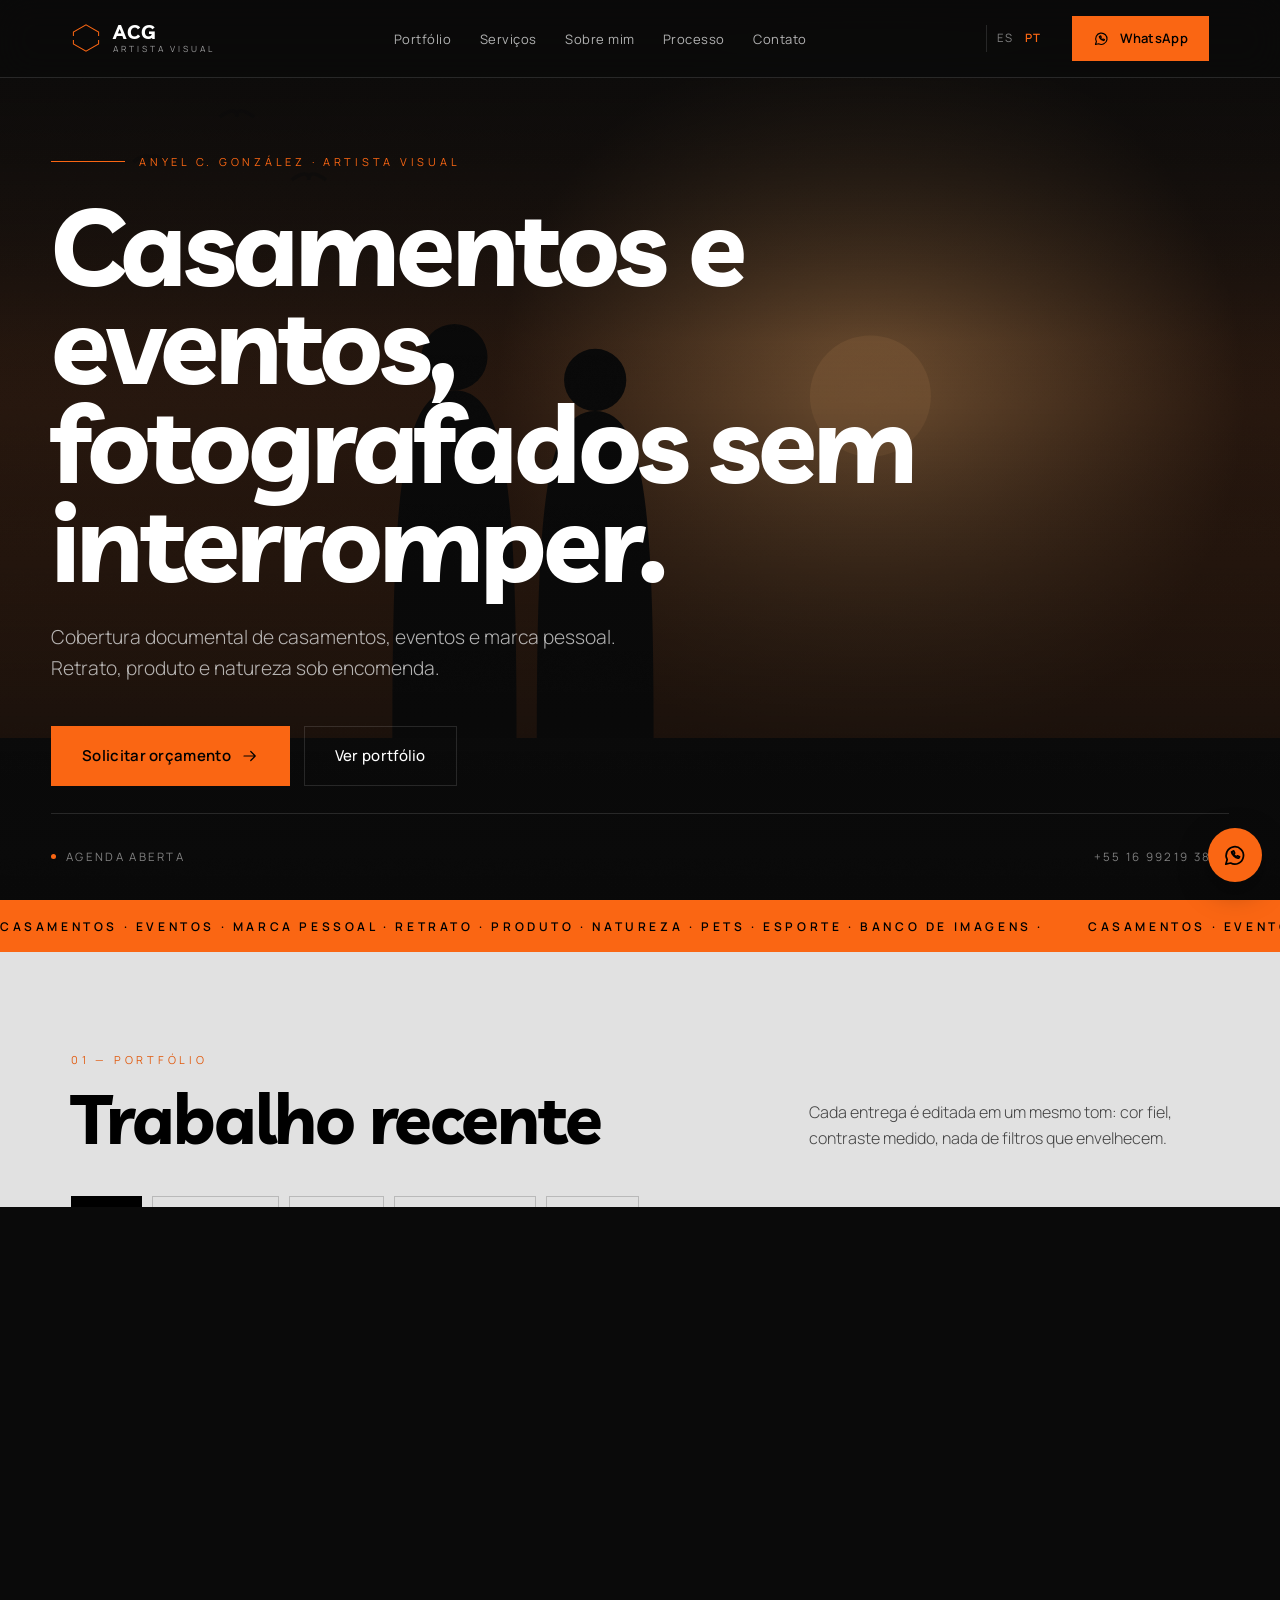
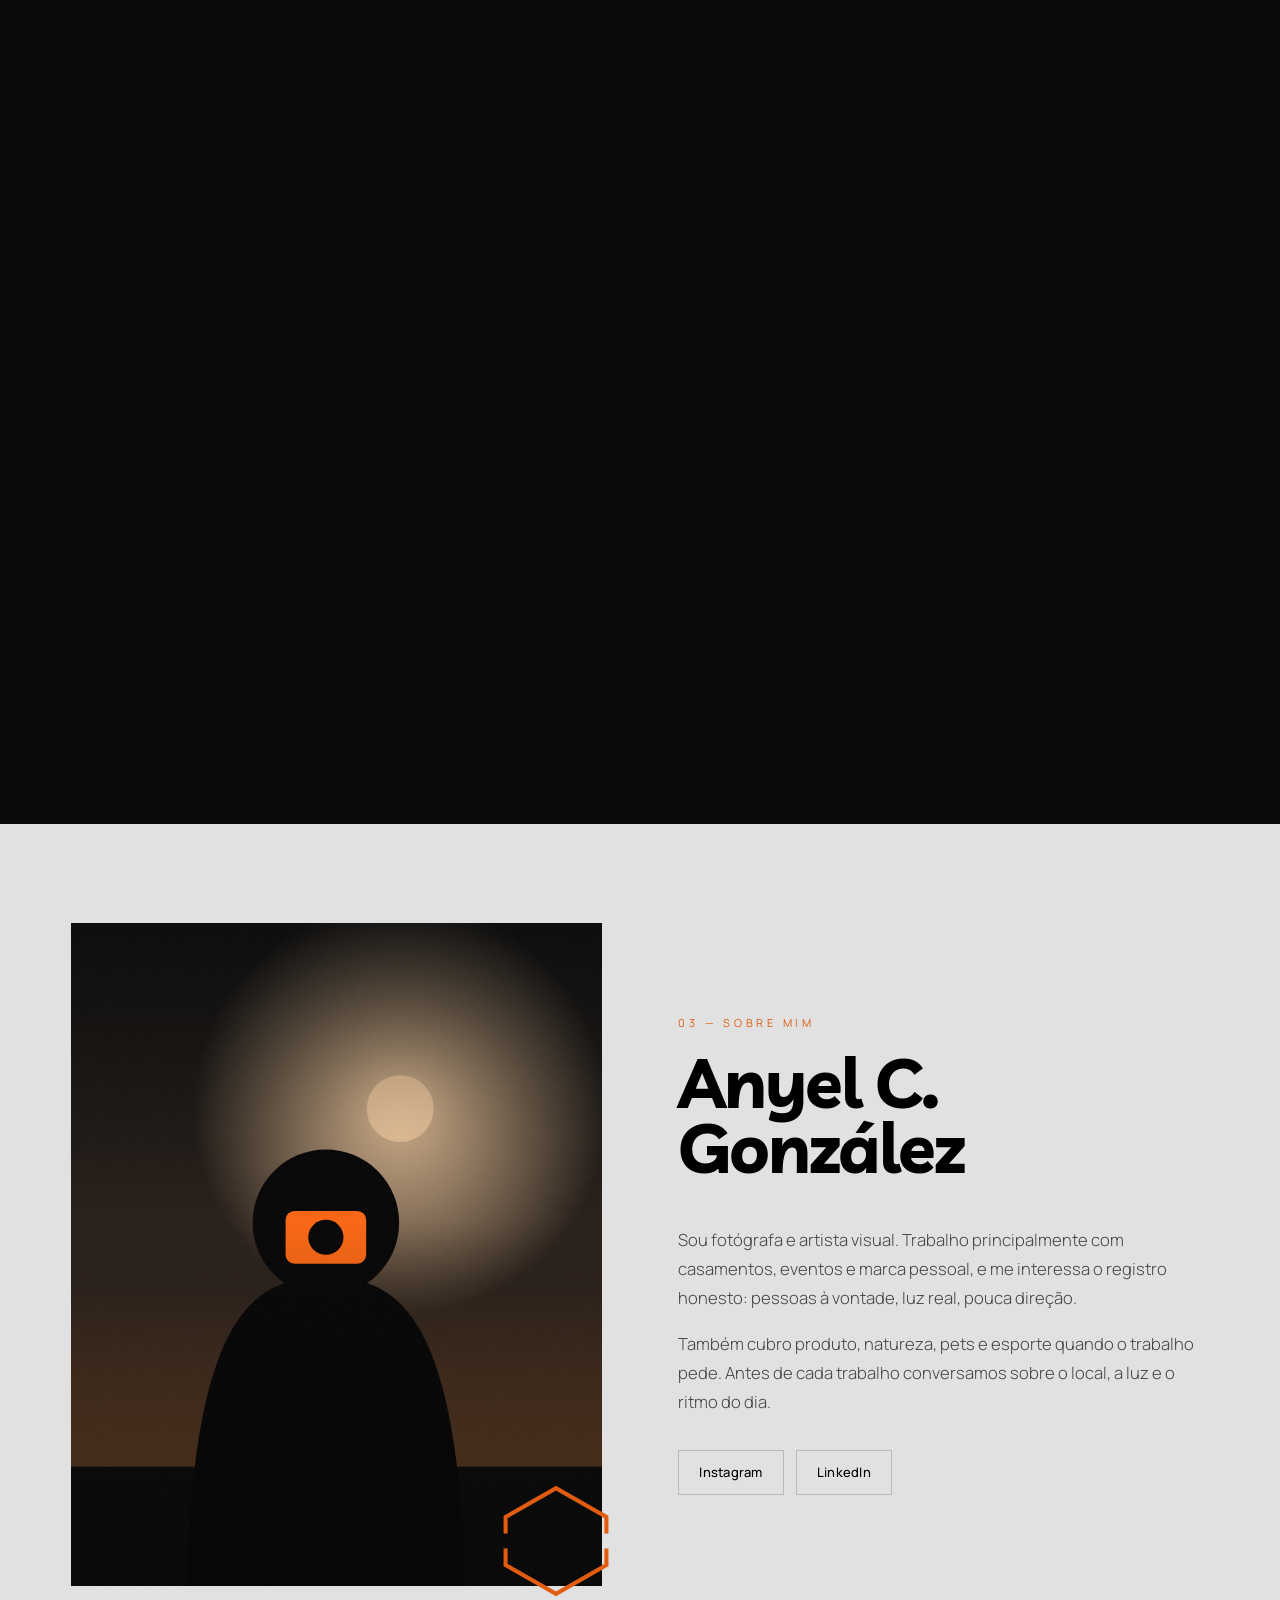
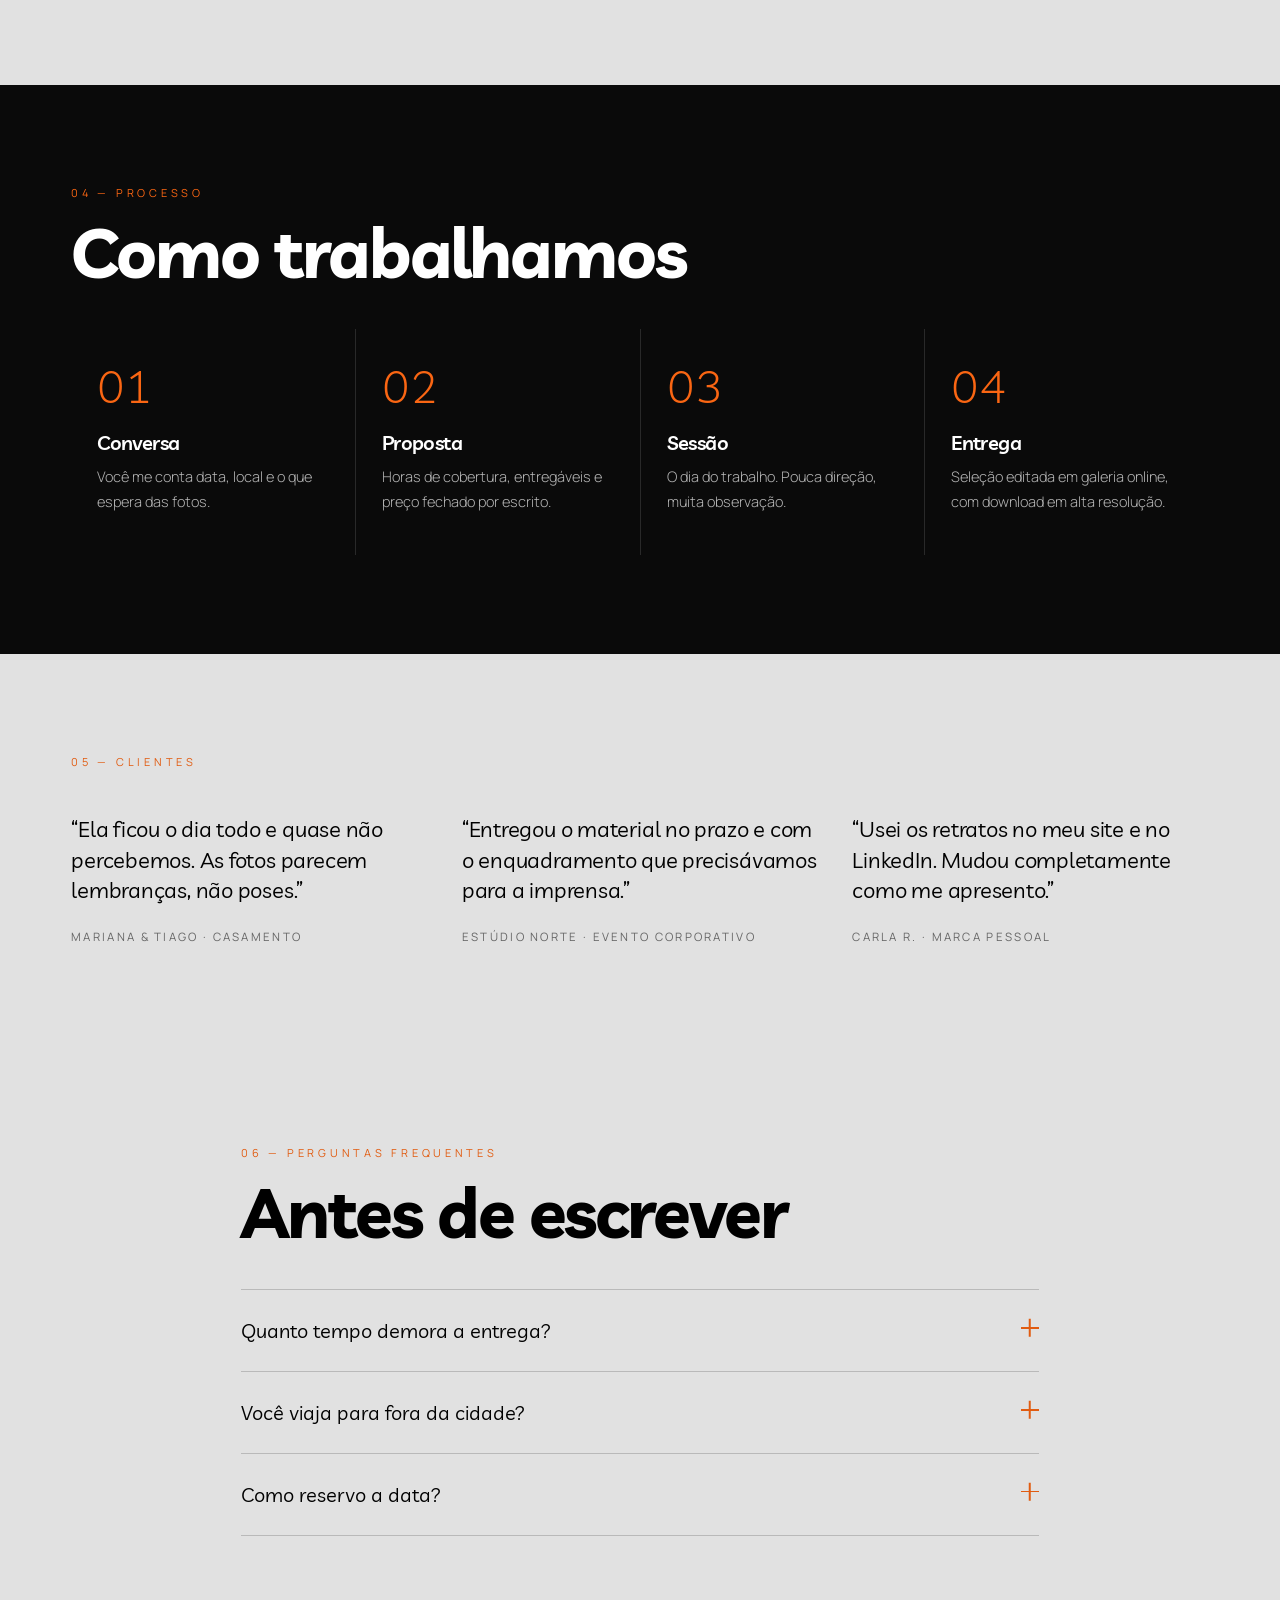
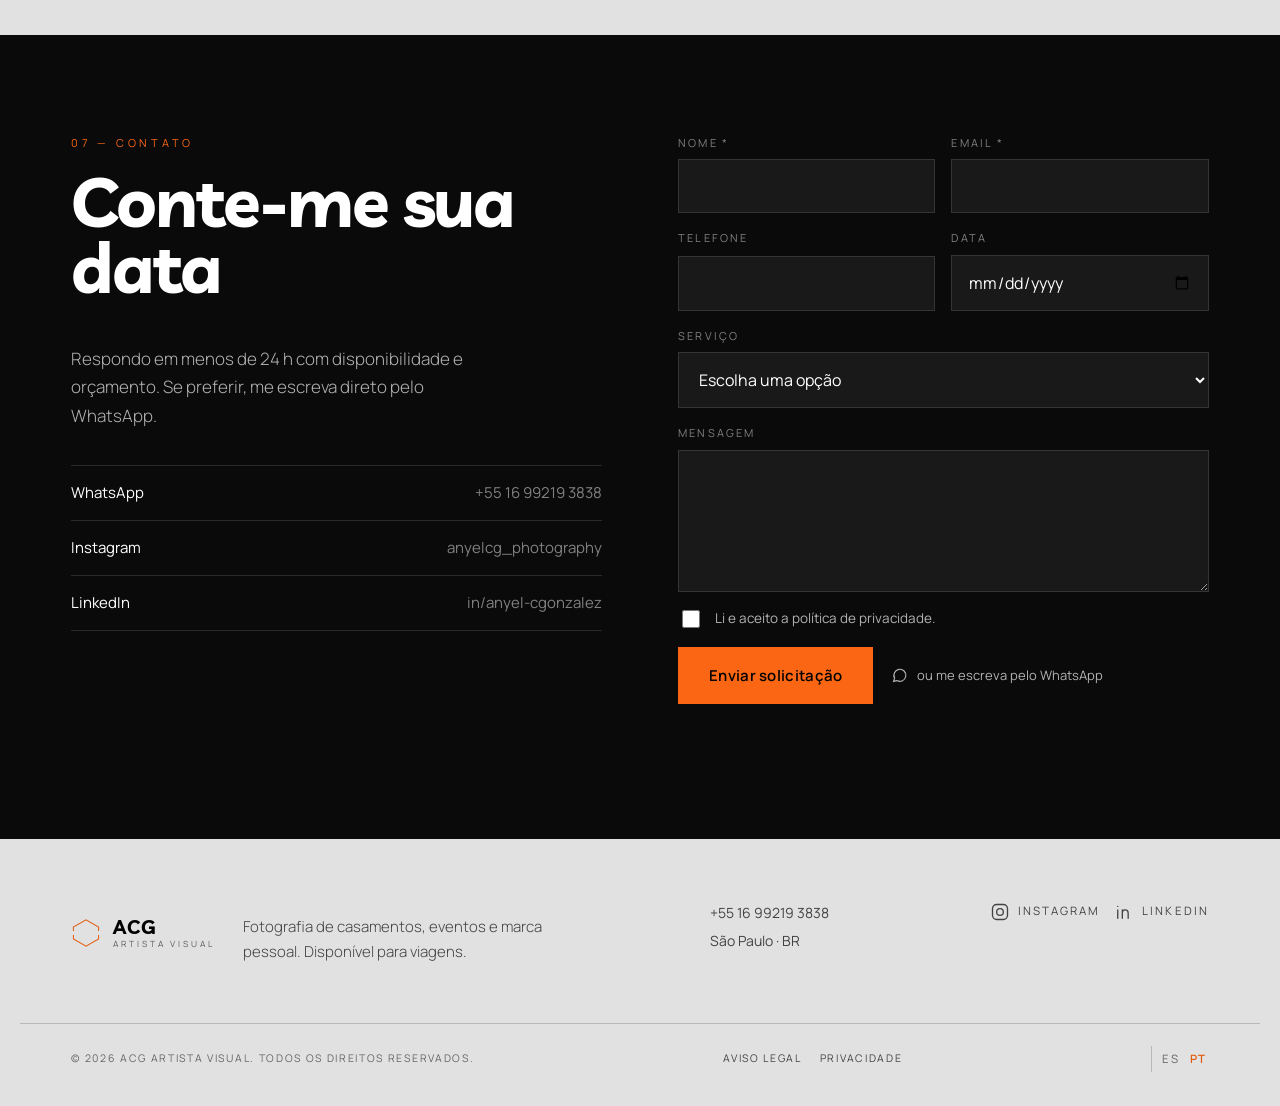
<file: _preview/index.html>
<!DOCTYPE html>
<html lang="pt">
<head>
<meta charset="utf-8">
<meta name="viewport" content="width=device-width, initial-scale=1">
<title>ACG Artista Visual — maqueta del theme</title>
<link rel="preconnect" href="https://fonts.googleapis.com">
<link rel="preconnect" href="https://fonts.gstatic.com" crossorigin>
<link href="https://fonts.googleapis.com/css2?family=Livvic:wght@300;400;500;600;700&family=Manrope:wght@300;400;500;600;700&display=swap" rel="stylesheet">
<link rel="stylesheet" href="../acg-visual/assets/css/theme.css?v=1787609753">
<!--
	Maqueta para revisar el theme sin WordPress.

	Usa el CSS y el JS REALES del theme y repite su marcado, así que lo que se
	ve aquí es lo que se renderiza en el sitio. Lo único escrito a mano son las
	variables de color de abajo: en WordPress las calcula acg_css_variables()
	en PHP a partir de la paleta del Personalizador, y estas son exactamente
	las que salen con la paleta de fábrica.
-->
<style>
:root{
	--acg-acento:#fa6613;
	--acg-acento-hover:#fb8847;
	--acg-acento-hondo:#b4490e;
	--acg-oscuro:#0a0a0a;
	--acg-claro:#e1e1e1;
	--acg-tinta:#000000;
	--acg-superficie:#111111;
	--acg-sobre-acento:#000000;
	--acg-max:1240px;
	--acg-gutter:clamp(18px, 4vw, 56px);
	--acg-seccion-y:clamp(70px, 11vh, 140px);
	--acg-fuente-titulo:Livvic, 'TT Norms', 'Helvetica Neue', Arial, sans-serif;
	--acg-fuente-texto:Manrope, 'TT Norms', Livvic, system-ui, -apple-system, 'Segoe UI', sans-serif;
}
.acg-esquema--oscuro,body{
	--sec-bg:#0a0a0a;--sec-fg:#ffffff;--sec-texto:rgba(225,225,225,.78);--sec-suave:rgba(225,225,225,.55);
	--sec-borde:rgba(225,225,225,.14);--sec-card:#111111;--sec-acento:#fa6613;--sec-input:#191919;
}
.acg-esquema--claro{
	--sec-bg:#e1e1e1;--sec-fg:#000000;--sec-texto:rgba(0,0,0,.7);--sec-suave:rgba(0,0,0,.55);
	--sec-borde:rgba(0,0,0,.18);--sec-card:#ededed;--sec-acento:#e15c11;--sec-input:#ffffff;
}
.acg-esquema--acento{
	--sec-bg:#fa6613;--sec-fg:#000000;--sec-texto:rgba(0,0,0,.78);--sec-suave:rgba(0,0,0,.6);
	--sec-borde:rgba(0,0,0,.28);--sec-card:#fb7b34;--sec-acento:#000000;--sec-input:#ffffff;
}
</style>
</head>
<body class="acg-header-fija">

<a class="acg-skip" href="#contenido">Pular para o conteúdo</a>

<header class="acg-header" id="acg-header">
	<div class="acg-builder-row acg-builder-row--header acg-builder-row--principal">
		<div class="acg-builder-zone acg-builder-zone--izquierda">
			<a class="acg-marca acg-marca--header" href="#top" rel="home">
				<svg class="acg-monograma" viewBox="0 0 100 100" width="30" height="30" fill="none" stroke="currentColor" stroke-width="3.4" stroke-linecap="square" aria-hidden="true"><path d="M8 42V30L50 6l42 24v12"/><path d="M8 58v12l42 24 42-24V58"/></svg>
				<span class="acg-marca__texto">
					<span class="acg-marca__nombre">ACG</span>
					<span class="acg-marca__sub">ARTISTA VISUAL</span>
				</span>
			</a>
		</div>
		<nav class="acg-nav acg-builder-zone acg-builder-zone--centro" id="acg-navegacion" aria-label="Menu principal">
			<ul class="acg-nav__lista">
				<li><a href="#portafolio">Portfólio</a></li>
				<li><a href="#servicios">Serviços</a></li>
				<li><a href="#sobre">Sobre mim</a></li>
				<li><a href="#proceso">Processo</a></li>
				<li><a href="#contacto">Contato</a></li>
			</ul>
		</nav>
		<div class="acg-builder-zone acg-builder-zone--derecha">
			<div class="acg-lang" role="group" aria-label="Idioma">
				<a class="acg-lang__btn" href="?lang=es" hreflang="es">ES</a>
				<a class="acg-lang__btn is-active" href="?lang=pt" hreflang="pt">PT</a>
			</div>
			<a class="acg-btn acg-btn--acento acg-btn--sm" href="https://wa.me/5516992193838" target="_blank" rel="noopener">
				<svg class="acg-icono" viewBox="0 0 24 24" width="17" height="17" fill="none" stroke="currentColor" stroke-width="1.6" stroke-linecap="round" stroke-linejoin="round" aria-hidden="true"><path d="M3.5 20.5l1.3-4.3A8 8 0 1 1 8 19.4z"/><path d="M8.8 9.2c.3 2.6 3.4 5.4 5.9 5.7.7.1 1.4-.6 1.5-1.3l-2-.9-1 1c-1-.5-2-1.4-2.5-2.5l1-1-.9-2c-.7.1-1.4.7-1.3 1.5z"/></svg>WhatsApp
			</a>
			<button class="acg-burger" type="button" aria-expanded="false" aria-controls="acg-menu-movil" aria-label="Abrir o menu"><span></span><span></span><span></span></button>
		</div>
	</div>
</header>

<div class="acg-menu-movil" id="acg-menu-movil" hidden>
	<div class="acg-menu-movil__interior">
		<ul class="acg-menu-movil__lista">
			<li><a href="#portafolio">Portfólio</a></li>
			<li><a href="#servicios">Serviços</a></li>
			<li><a href="#sobre">Sobre mim</a></li>
			<li><a href="#proceso">Processo</a></li>
			<li><a href="#contacto">Contato</a></li>
		</ul>
		<div class="acg-lang"><a class="acg-lang__btn" href="#">ES</a><a class="acg-lang__btn is-active" href="#">PT</a></div>
		<ul class="acg-contacto-info">
			<li><span>+55 16 99219 3838</span></li>
			<li><span>São Paulo · BR</span></li>
		</ul>
	</div>
</div>

<main id="contenido" class="acg-main">

<header id="inicio" class="acg-hero acg-esquema--oscuro">
	<div class="acg-hero__fondo">
		<img class="acg-hero__img" src="../acg-visual/demo/images/acg-hero.svg" alt="">
		<span class="acg-hero__velo" aria-hidden="true"></span>
	</div>
	<div class="acg-hero__interior">
		<p class="acg-hero__epigrafe"><span class="acg-hero__linea" aria-hidden="true"></span>ANYEL C. GONZÁLEZ · ARTISTA VISUAL</p>
		<h1 class="acg-hero__titulo">Casamentos e eventos, fotografados sem interromper.</h1>
		<p class="acg-hero__texto">Cobertura documental de casamentos, eventos e marca pessoal. Retrato, produto e natureza sob encomenda.</p>
		<div class="acg-hero__botones">
			<a class="acg-btn acg-btn--acento" href="#contacto">Solicitar orçamento <svg class="acg-icono" viewBox="0 0 24 24" width="18" height="18" fill="none" stroke="currentColor" stroke-width="1.6" stroke-linecap="round" stroke-linejoin="round" aria-hidden="true"><path d="M4 12h15M13 6l6 6-6 6"/></svg></a>
			<a class="acg-btn acg-btn--linea" href="#portafolio">Ver portfólio</a>
		</div>
	</div>
	<div class="acg-hero__pie">
		<span class="acg-hero__estado"><span class="acg-punto" aria-hidden="true"></span>AGENDA ABERTA</span>
		<a href="tel:+5516992193838">+55 16 99219 3838</a>
	</div>
</header>

<div class="acg-marquesina acg-esquema--acento" aria-hidden="true">
	<div class="acg-marquesina__pista">
		<span class="acg-marquesina__grupo">CASAMENTOS · EVENTOS · MARCA PESSOAL · RETRATO · PRODUTO · NATUREZA · PETS · ESPORTE · BANCO DE IMAGENS · </span>
		<span class="acg-marquesina__grupo">CASAMENTOS · EVENTOS · MARCA PESSOAL · RETRATO · PRODUTO · NATUREZA · PETS · ESPORTE · BANCO DE IMAGENS · </span>
	</div>
</div>

<section id="portafolio" class="acg-seccion acg-seccion--portafolio acg-esquema--claro">
	<div class="acg-contenedor">
		<div class="acg-seccion__cabecera">
			<div>
				<p class="acg-epigrafe"><span class="acg-epigrafe__num">01</span> — PORTFÓLIO</p>
				<h2 class="acg-titulo">Trabalho recente</h2>
			</div>
			<p class="acg-seccion__intro">Cada entrega é editada em um mesmo tom: cor fiel, contraste medido, nada de filtros que envelhecem.</p>
		</div>

		<div class="acg-filtros" data-acg-filtros hidden>
			<button type="button" class="acg-chip is-active" data-filtro="all">Tudo</button>
			<button type="button" class="acg-chip" data-filtro="bodas">Casamentos</button>
			<button type="button" class="acg-chip" data-filtro="eventos">Eventos</button>
			<button type="button" class="acg-chip" data-filtro="marca">Marca pessoal</button>
			<button type="button" class="acg-chip" data-filtro="retrato">Retrato</button>
		</div>

		<div class="acg-mosaico" style="--acg-cols: 3;" data-acg-mosaico>
			<figure class="acg-tarjeta-foto acg-tarjeta-foto--ancha" style="aspect-ratio: 3 / 2;" data-categorias="bodas">
				<a href="#" class="acg-tarjeta-foto__enlace"><img class="acg-thumb" src="../acg-visual/demo/images/boda-ceremonia.svg" alt="Cerimônia"></a>
				<figcaption class="acg-tarjeta-foto__pie">CASAMENTO · 01</figcaption>
			</figure>
			<figure class="acg-tarjeta-foto" style="aspect-ratio: 4 / 5;" data-categorias="bodas">
				<a href="#" class="acg-tarjeta-foto__enlace"><img class="acg-thumb" src="../acg-visual/demo/images/boda-detalle.svg" alt="Detalhe"></a>
				<figcaption class="acg-tarjeta-foto__pie">CASAMENTO · 02</figcaption>
			</figure>
			<figure class="acg-tarjeta-foto" style="aspect-ratio: 4 / 5;" data-categorias="eventos">
				<a href="#" class="acg-tarjeta-foto__enlace"><img class="acg-thumb" src="../acg-visual/demo/images/evento-corporativo.svg" alt="Evento"></a>
				<figcaption class="acg-tarjeta-foto__pie">EVENTO · 01</figcaption>
			</figure>
			<figure class="acg-tarjeta-foto" style="aspect-ratio: 4 / 5;" data-categorias="marca">
				<a href="#" class="acg-tarjeta-foto__enlace"><img class="acg-thumb" src="../acg-visual/demo/images/marca-personal.svg" alt="Marca pessoal"></a>
				<figcaption class="acg-tarjeta-foto__pie">MARCA PESSOAL · 01</figcaption>
			</figure>
			<figure class="acg-tarjeta-foto acg-tarjeta-foto--ancha" style="aspect-ratio: 3 / 2;" data-categorias="eventos">
				<a href="#" class="acg-tarjeta-foto__enlace"><img class="acg-thumb" src="../acg-visual/demo/images/evento-escenario.svg" alt="Cenário"></a>
				<figcaption class="acg-tarjeta-foto__pie">EVENTO · 02</figcaption>
			</figure>
			<figure class="acg-tarjeta-foto" style="aspect-ratio: 4 / 5;" data-categorias="retrato">
				<a href="#" class="acg-tarjeta-foto__enlace"><img class="acg-thumb" src="../acg-visual/demo/images/retrato-natural.svg" alt="Retrato"></a>
				<figcaption class="acg-tarjeta-foto__pie">RETRATO · 01</figcaption>
			</figure>
		</div>

		<p class="acg-mosaico__vacio" data-acg-vacio hidden>Ainda não há nada por aqui.</p>

		<div class="acg-mosaico__pie">
			<span class="acg-raya" aria-hidden="true"></span>
			<a class="acg-enlace-sub" href="#">Portfólio</a>
			<a class="acg-enlace-sub" href="#">Mais no Instagram</a>
		</div>
	</div>
</section>

<section id="servicios" class="acg-seccion acg-seccion--servicios acg-esquema--oscuro">
	<div class="acg-contenedor">
		<div class="acg-seccion__cabecera acg-seccion__cabecera--apilada">
			<div>
				<p class="acg-epigrafe"><span class="acg-epigrafe__num">02</span> — SERVIÇOS</p>
				<h2 class="acg-titulo">Três coberturas principais</h2>
			</div>
		</div>

		<div class="acg-servicios">
			<article class="acg-servicio">
				<a class="acg-servicio__media" href="#" tabindex="-1" aria-hidden="true"><img class="acg-thumb" src="../acg-visual/demo/images/servicio-bodas.svg" alt=""></a>
				<div class="acg-servicio__cuerpo">
					<h3 class="acg-servicio__titulo"><a href="#">Casamentos</a></h3>
					<p class="acg-servicio__texto">Preparativos, cerimônia e festa. Cobertura contínua com flash disponível para ambientes internos e a noite.</p>
					<p class="acg-servicio__nota">Orçamento sob medida</p>
				</div>
			</article>
			<article class="acg-servicio">
				<a class="acg-servicio__media" href="#" tabindex="-1" aria-hidden="true"><img class="acg-thumb" src="../acg-visual/demo/images/servicio-eventos.svg" alt=""></a>
				<div class="acg-servicio__cuerpo">
					<h3 class="acg-servicio__titulo"><a href="#">Eventos</a></h3>
					<p class="acg-servicio__texto">Corporativos, culturais e esportivos. Registro de momentos, retratos rápidos e material pronto para imprensa ou redes.</p>
					<p class="acg-servicio__nota">Por hora ou diária</p>
				</div>
			</article>
			<article class="acg-servicio">
				<a class="acg-servicio__media" href="#" tabindex="-1" aria-hidden="true"><img class="acg-thumb" src="../acg-visual/demo/images/servicio-marca.svg" alt=""></a>
				<div class="acg-servicio__cuerpo">
					<h3 class="acg-servicio__titulo"><a href="#">Marca pessoal</a></h3>
					<p class="acg-servicio__texto">Retratos e cenas de trabalho para perfis profissionais, sites e campanhas. Vários enquadramentos por sessão.</p>
					<p class="acg-servicio__nota">Sessão de 1 a 3 h</p>
				</div>
			</article>
		</div>

		<div class="acg-encargos">
			<p class="acg-encargos__titulo">Também sob encomenda</p>
			<ul class="acg-encargos__lista">
				<li>Retratos fotográficos</li>
				<li>Fotografia de produtos</li>
				<li>Fotografia de esportes</li>
				<li>Fotografia de natureza</li>
				<li>Fotografia de banco de imagens</li>
				<li>Fotografia de restaurantes</li>
				<li>Close-ups / macro</li>
				<li>Fotografia de pets</li>
			</ul>
		</div>
	</div>
</section>

<section id="sobre" class="acg-seccion acg-seccion--sobre acg-esquema--claro">
	<div class="acg-contenedor acg-sobre">
		<div class="acg-sobre__media">
			<div class="acg-sobre__marco"><img class="acg-thumb" src="../acg-visual/demo/images/retrato-angie.svg" alt="Anyel C. González"></div>
			<span class="acg-sobre__hexagono" aria-hidden="true"><svg class="acg-monograma" viewBox="0 0 100 100" width="120" height="120" fill="none" stroke="currentColor" stroke-width="3.4" stroke-linecap="square"><path d="M8 42V30L50 6l42 24v12"/><path d="M8 58v12l42 24 42-24V58"/></svg></span>
		</div>
		<div class="acg-sobre__texto">
			<div class="acg-seccion__cabecera acg-seccion__cabecera--apilada">
				<div>
					<p class="acg-epigrafe"><span class="acg-epigrafe__num">03</span> — SOBRE MIM</p>
					<h2 class="acg-titulo">Anyel C. González</h2>
				</div>
			</div>
			<div class="acg-prosa">
				<p>Sou fotógrafa e artista visual. Trabalho principalmente com casamentos, eventos e marca pessoal, e me interessa o registro honesto: pessoas à vontade, luz real, pouca direção.</p>
				<p>Também cubro produto, natureza, pets e esporte quando o trabalho pede. Antes de cada trabalho conversamos sobre o local, a luz e o ritmo do dia.</p>
			</div>
			<div class="acg-sobre__enlaces">
				<a class="acg-btn acg-btn--linea acg-btn--sm" href="#">Instagram</a>
				<a class="acg-btn acg-btn--linea acg-btn--sm" href="#">LinkedIn</a>
			</div>
		</div>
	</div>
</section>

<section id="proceso" class="acg-seccion acg-seccion--proceso acg-esquema--oscuro">
	<div class="acg-contenedor">
		<div class="acg-seccion__cabecera acg-seccion__cabecera--apilada">
			<div>
				<p class="acg-epigrafe"><span class="acg-epigrafe__num">04</span> — PROCESSO</p>
				<h2 class="acg-titulo">Como trabalhamos</h2>
			</div>
		</div>
		<ol class="acg-proceso">
			<li class="acg-paso"><span class="acg-paso__num">01</span><h3 class="acg-paso__titulo">Conversa</h3><p class="acg-paso__texto">Você me conta data, local e o que espera das fotos.</p></li>
			<li class="acg-paso"><span class="acg-paso__num">02</span><h3 class="acg-paso__titulo">Proposta</h3><p class="acg-paso__texto">Horas de cobertura, entregáveis e preço fechado por escrito.</p></li>
			<li class="acg-paso"><span class="acg-paso__num">03</span><h3 class="acg-paso__titulo">Sessão</h3><p class="acg-paso__texto">O dia do trabalho. Pouca direção, muita observação.</p></li>
			<li class="acg-paso"><span class="acg-paso__num">04</span><h3 class="acg-paso__titulo">Entrega</h3><p class="acg-paso__texto">Seleção editada em galeria online, com download em alta resolução.</p></li>
		</ol>
	</div>
</section>

<section class="acg-seccion acg-seccion--testimonios acg-esquema--claro">
	<div class="acg-contenedor">
		<div class="acg-seccion__cabecera acg-seccion__cabecera--apilada">
			<div><p class="acg-epigrafe"><span class="acg-epigrafe__num">05</span> — CLIENTES</p></div>
		</div>
		<div class="acg-testimonios">
			<blockquote class="acg-cita"><p class="acg-cita__texto">“Ela ficou o dia todo e quase não percebemos. As fotos parecem lembranças, não poses.”</p><footer class="acg-cita__autor">MARIANA &amp; TIAGO · CASAMENTO</footer></blockquote>
			<blockquote class="acg-cita"><p class="acg-cita__texto">“Entregou o material no prazo e com o enquadramento que precisávamos para a imprensa.”</p><footer class="acg-cita__autor">ESTÚDIO NORTE · EVENTO CORPORATIVO</footer></blockquote>
			<blockquote class="acg-cita"><p class="acg-cita__texto">“Usei os retratos no meu site e no LinkedIn. Mudou completamente como me apresento.”</p><footer class="acg-cita__autor">CARLA R. · MARCA PESSOAL</footer></blockquote>
		</div>
	</div>
</section>

<section class="acg-seccion acg-seccion--faq acg-esquema--claro">
	<div class="acg-contenedor acg-contenedor--estrecho">
		<div class="acg-seccion__cabecera acg-seccion__cabecera--apilada">
			<div>
				<p class="acg-epigrafe"><span class="acg-epigrafe__num">06</span> — PERGUNTAS FREQUENTES</p>
				<h2 class="acg-titulo">Antes de escrever</h2>
			</div>
		</div>
		<div class="acg-faq">
			<details class="acg-faq__item">
				<summary class="acg-faq__pregunta"><span>Quanto tempo demora a entrega?</span><span class="acg-faq__signo" aria-hidden="true"></span></summary>
				<div class="acg-faq__respuesta acg-prosa"><p>Uma prévia em 72 h e a galeria completa entre 10 e 20 dias, dependendo do tamanho do trabalho.</p></div>
			</details>
			<details class="acg-faq__item">
				<summary class="acg-faq__pregunta"><span>Você viaja para fora da cidade?</span><span class="acg-faq__signo" aria-hidden="true"></span></summary>
				<div class="acg-faq__respuesta acg-prosa"><p>Sim. O deslocamento é somado ao orçamento e combinado antes de reservar a data.</p></div>
			</details>
			<details class="acg-faq__item">
				<summary class="acg-faq__pregunta"><span>Como reservo a data?</span><span class="acg-faq__signo" aria-hidden="true"></span></summary>
				<div class="acg-faq__respuesta acg-prosa"><p>Com um sinal sobre o total. Até esse momento, a data continua aberta para outros clientes.</p></div>
			</details>
		</div>
	</div>
</section>

<section id="contacto" class="acg-seccion acg-seccion--contacto acg-esquema--oscuro">
	<div class="acg-contenedor acg-contacto">
		<div class="acg-contacto__intro">
			<div class="acg-seccion__cabecera acg-seccion__cabecera--apilada">
				<div>
					<p class="acg-epigrafe"><span class="acg-epigrafe__num">07</span> — CONTATO</p>
					<h2 class="acg-titulo">Conte-me sua data</h2>
				</div>
			</div>
			<p class="acg-contacto__texto">Respondo em menos de 24 h com disponibilidade e orçamento. Se preferir, me escreva direto pelo WhatsApp.</p>
			<ul class="acg-contacto__lista">
				<li><a href="#"><span>WhatsApp</span><span class="acg-contacto__valor">+55 16 99219 3838</span></a></li>
				<li><a href="#"><span>Instagram</span><span class="acg-contacto__valor">anyelcg_photography</span></a></li>
				<li><a href="#"><span>LinkedIn</span><span class="acg-contacto__valor">in/anyel-cgonzalez</span></a></li>
			</ul>
		</div>

		<div class="acg-contacto__form">
			<form class="acg-form" data-acg-form data-modo="whatsapp" data-whatsapp="https://wa.me/5516992193838" method="post" novalidate>
				<div class="acg-form__fila">
					<label class="acg-campo"><span class="acg-campo__label">Nome *</span><input type="text" name="nombre" required></label>
					<label class="acg-campo"><span class="acg-campo__label">Email *</span><input type="email" name="email" required></label>
				</div>
				<div class="acg-form__fila">
					<label class="acg-campo"><span class="acg-campo__label">Telefone</span><input type="tel" name="telefono"></label>
					<label class="acg-campo"><span class="acg-campo__label">Data</span><input type="date" name="fecha"></label>
				</div>
				<label class="acg-campo"><span class="acg-campo__label">Serviço</span>
					<select name="servicio"><option value="">Escolha uma opção</option><option>Casamentos</option><option>Eventos</option><option>Marca pessoal</option><option>Outro</option></select>
				</label>
				<label class="acg-campo"><span class="acg-campo__label">Mensagem</span><textarea name="mensaje" rows="5"></textarea></label>
				<label class="acg-campo acg-campo--check"><input type="checkbox" name="acepto" value="1" required><span>Li e aceito a política de privacidade.</span></label>
				<div class="acg-form__acciones">
					<button type="submit" class="acg-btn acg-btn--acento">Enviar solicitação</button>
					<a class="acg-form__wa" href="#"><svg class="acg-icono" viewBox="0 0 24 24" width="18" height="18" fill="none" stroke="currentColor" stroke-width="1.6" stroke-linecap="round" aria-hidden="true"><path d="M3.5 20.5l1.3-4.3A8 8 0 1 1 8 19.4z"/></svg>ou me escreva pelo WhatsApp</a>
				</div>
				<p class="acg-form__aviso" data-acg-aviso role="status" aria-live="polite"></p>
			</form>
		</div>
	</div>
</section>

</main>

<footer class="acg-pie acg-esquema--claro">
	<div class="acg-builder-row acg-builder-row--footer acg-builder-row--principal">
		<div class="acg-builder-zone acg-builder-zone--izquierda">
			<a class="acg-marca acg-marca--footer" href="#top">
				<svg class="acg-monograma" viewBox="0 0 100 100" width="30" height="30" fill="none" stroke="currentColor" stroke-width="3.4" stroke-linecap="square" aria-hidden="true"><path d="M8 42V30L50 6l42 24v12"/><path d="M8 58v12l42 24 42-24V58"/></svg>
				<span class="acg-marca__texto"><span class="acg-marca__nombre">ACG</span><span class="acg-marca__sub">ARTISTA VISUAL</span></span>
			</a>
			<p class="acg-pie__tagline">Fotografia de casamentos, eventos e marca pessoal. Disponível para viagens.</p>
		</div>
		<div class="acg-builder-zone acg-builder-zone--centro">
			<ul class="acg-contacto-info">
				<li><span>+55 16 99219 3838</span></li>
				<li><span>São Paulo · BR</span></li>
			</ul>
		</div>
		<div class="acg-builder-zone acg-builder-zone--derecha">
			<ul class="acg-redes">
				<li><a href="#"><svg class="acg-icono" viewBox="0 0 24 24" width="20" height="20" fill="none" stroke="currentColor" stroke-width="1.6" aria-hidden="true"><rect x="3" y="3" width="18" height="18" rx="5"/><circle cx="12" cy="12" r="4"/></svg><span class="acg-redes__texto">Instagram</span></a></li>
				<li><a href="#"><svg class="acg-icono" viewBox="0 0 24 24" width="20" height="20" fill="none" stroke="currentColor" stroke-width="1.6" stroke-linecap="round" aria-hidden="true"><path d="M4.5 9.5v10M4.5 5.2v.1M10 19.5v-10M10 13c0-2 1.4-3.5 3.4-3.5S17 11 17 13.4v6.1"/></svg><span class="acg-redes__texto">LinkedIn</span></a></li>
			</ul>
		</div>
	</div>
	<div class="acg-builder-row acg-builder-row--footer acg-builder-row--inferior">
		<div class="acg-builder-zone acg-builder-zone--izquierda"><p class="acg-pie__copy">© 2026 ACG Artista Visual. Todos os direitos reservados.</p></div>
		<div class="acg-builder-zone acg-builder-zone--centro"><nav class="acg-pie__legal"><ul class="acg-pie__legal-lista"><li><a href="#">Aviso legal</a></li><li><a href="#">Privacidade</a></li></ul></nav></div>
		<div class="acg-builder-zone acg-builder-zone--derecha"><div class="acg-lang"><a class="acg-lang__btn" href="#">ES</a><a class="acg-lang__btn is-active" href="#">PT</a></div></div>
	</div>
</footer>

<a class="acg-wa-flotante" href="https://wa.me/5516992193838" target="_blank" rel="noopener" aria-label="WhatsApp">
	<svg class="acg-icono" viewBox="0 0 24 24" width="26" height="26" fill="none" stroke="currentColor" stroke-width="1.6" stroke-linecap="round" stroke-linejoin="round" aria-hidden="true"><path d="M3.5 20.5l1.3-4.3A8 8 0 1 1 8 19.4z"/><path d="M8.8 9.2c.3 2.6 3.4 5.4 5.9 5.7.7.1 1.4-.6 1.5-1.3l-2-.9-1 1c-1-.5-2-1.4-2.5-2.5l1-1-.9-2c-.7.1-1.4.7-1.3 1.5z"/></svg>
</a>

<script>window.acgData = { ajaxUrl: '', nonce: '', lang: 'pt', animaciones: true, lightbox: true, i18n: { enviando: 'Enviando…', enviar: 'Enviar solicitação', error: 'Erro', ok: 'Obrigada!', waAbierto: 'O WhatsApp foi aberto com sua mensagem. Se não abriu, me escreva diretamente.', waSinNumero: 'Ainda não há um número de WhatsApp configurado.', cerrar: 'Fechar' } };</script>
<script src="../acg-visual/assets/js/theme.js?v=1787609782"></script>
</body>
</html>
</file>
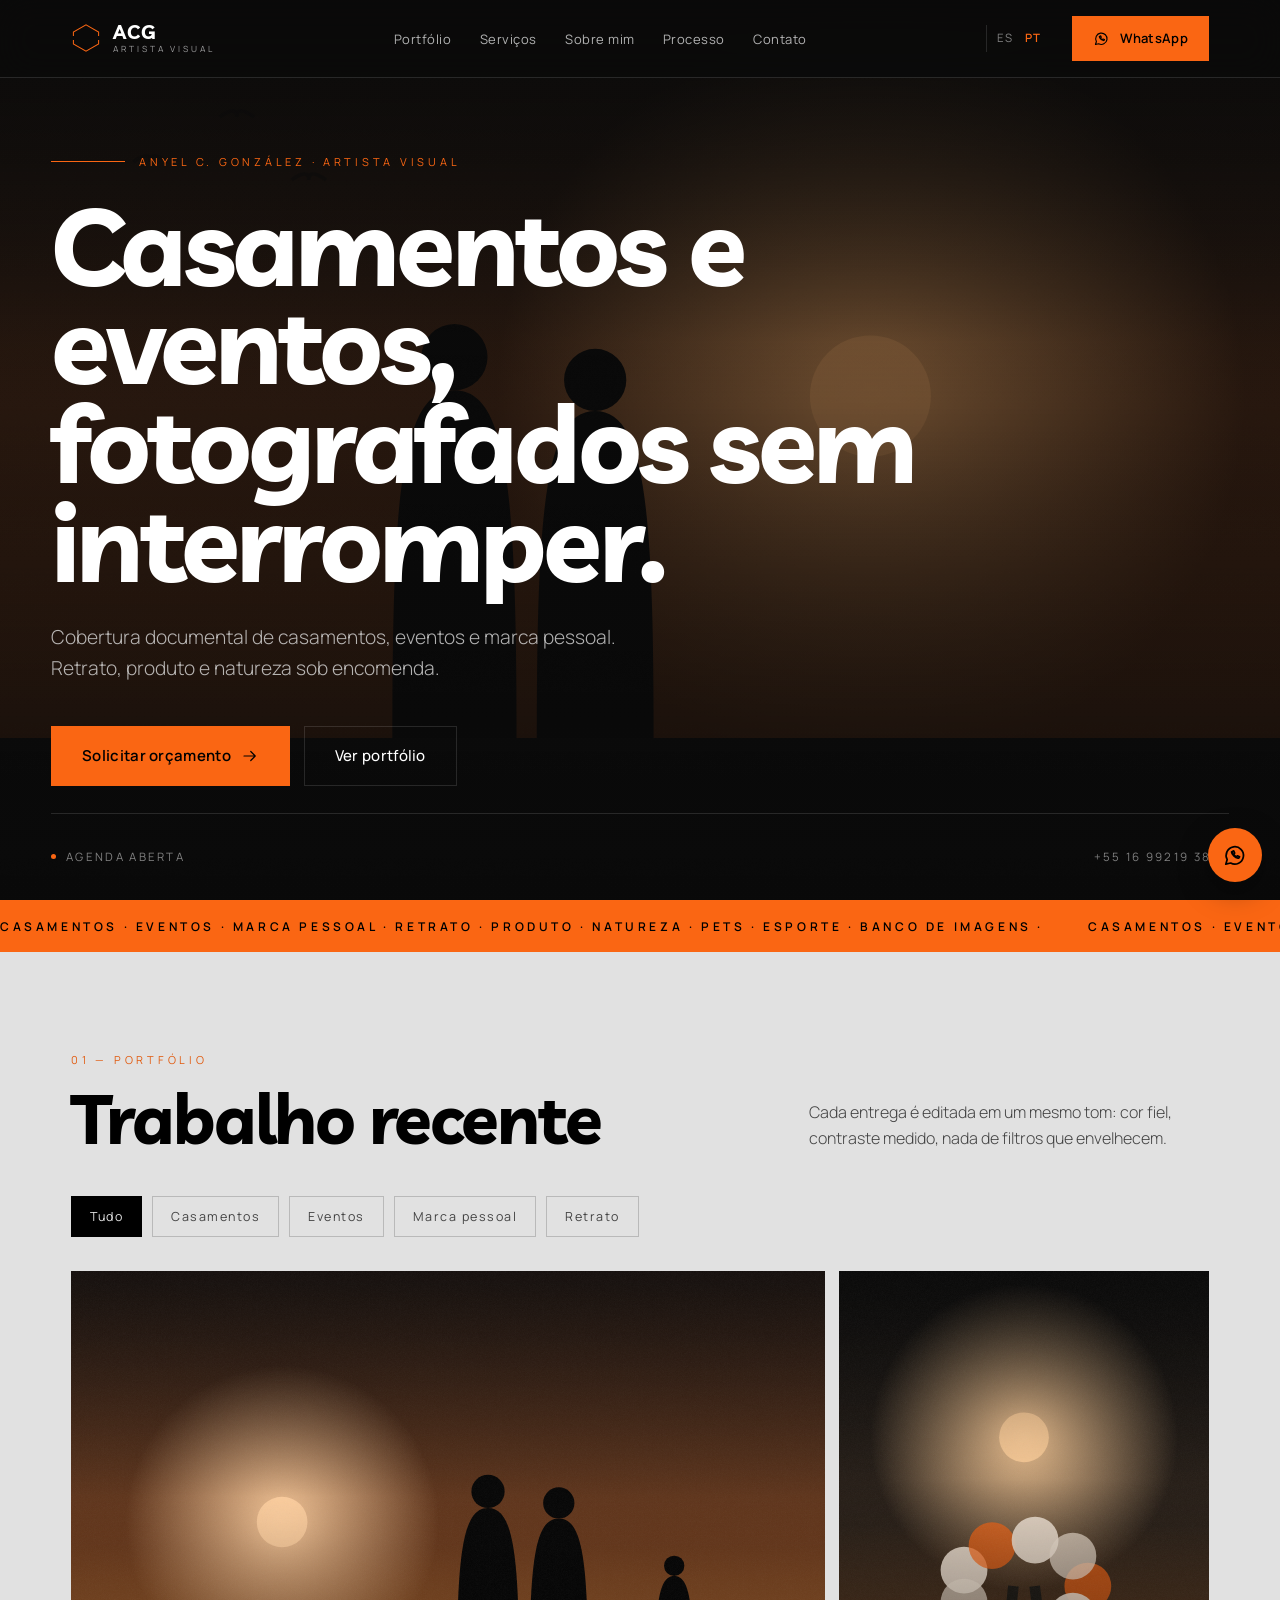
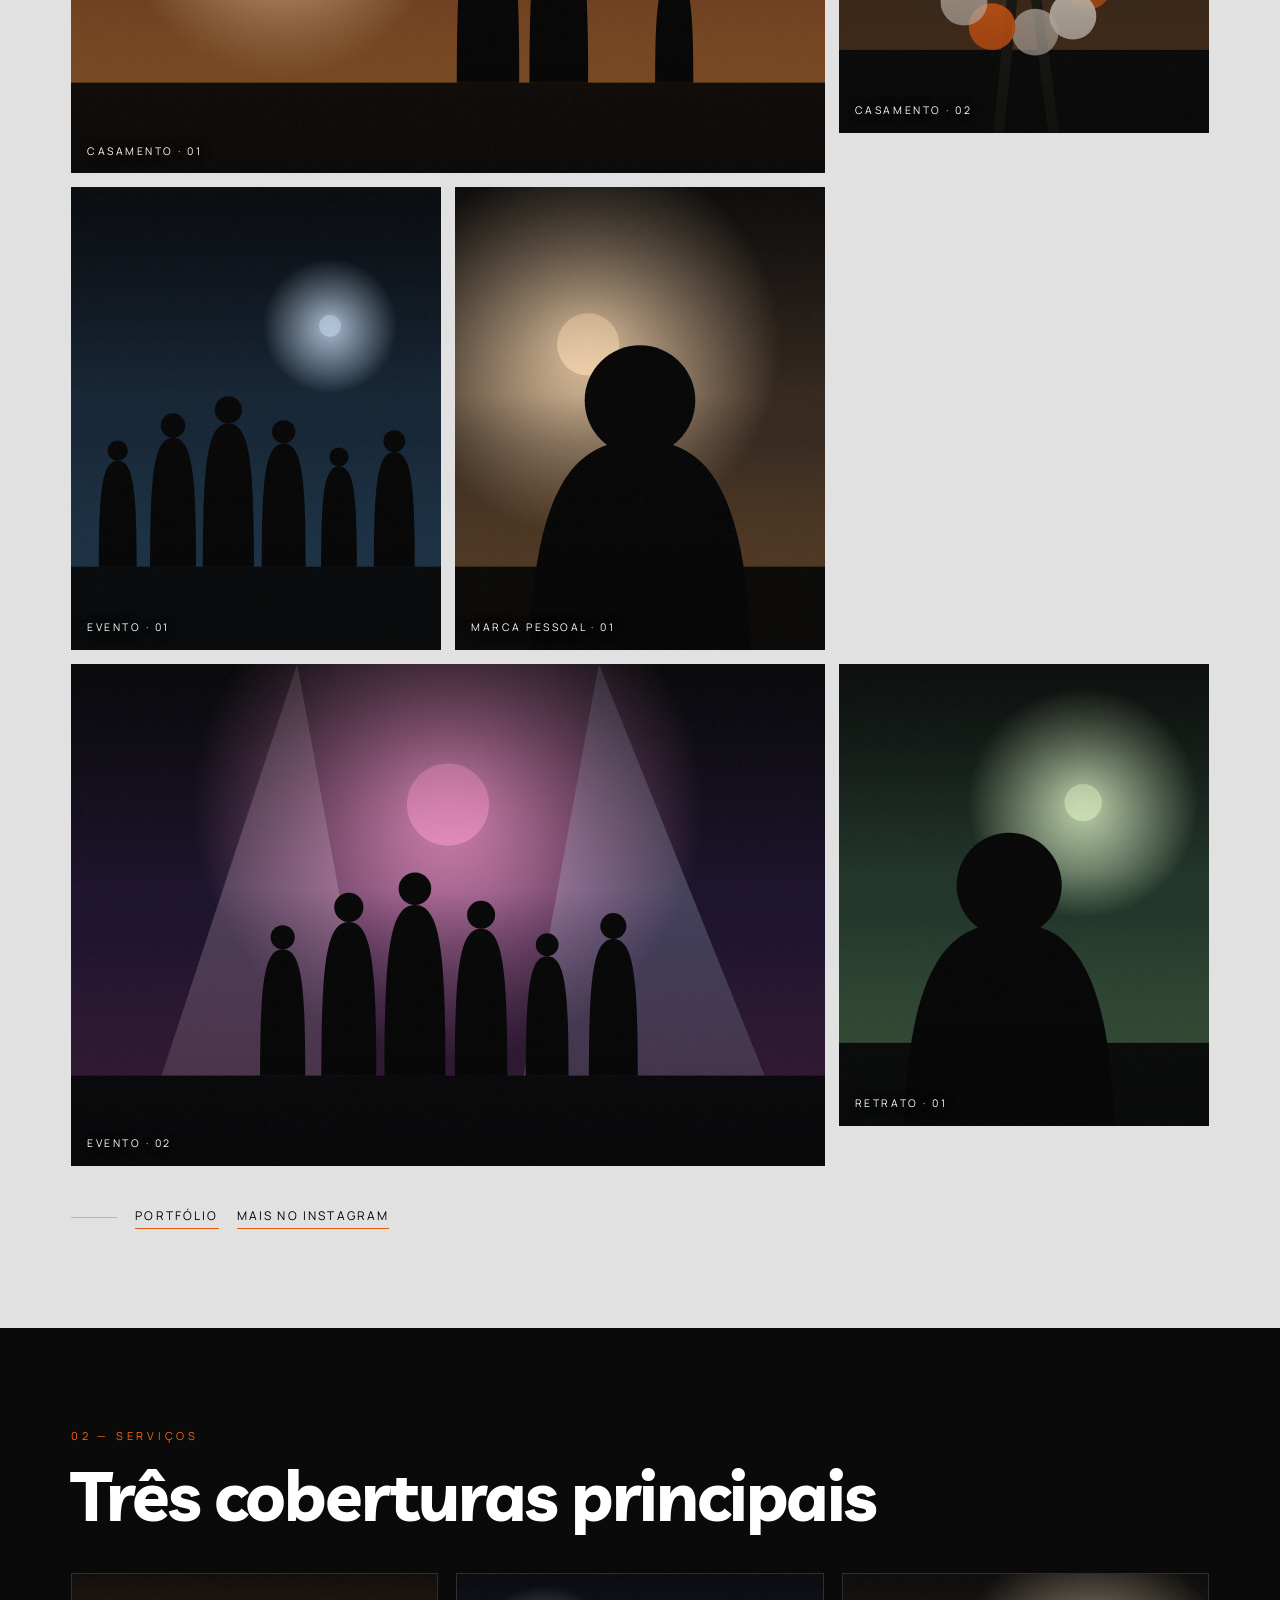
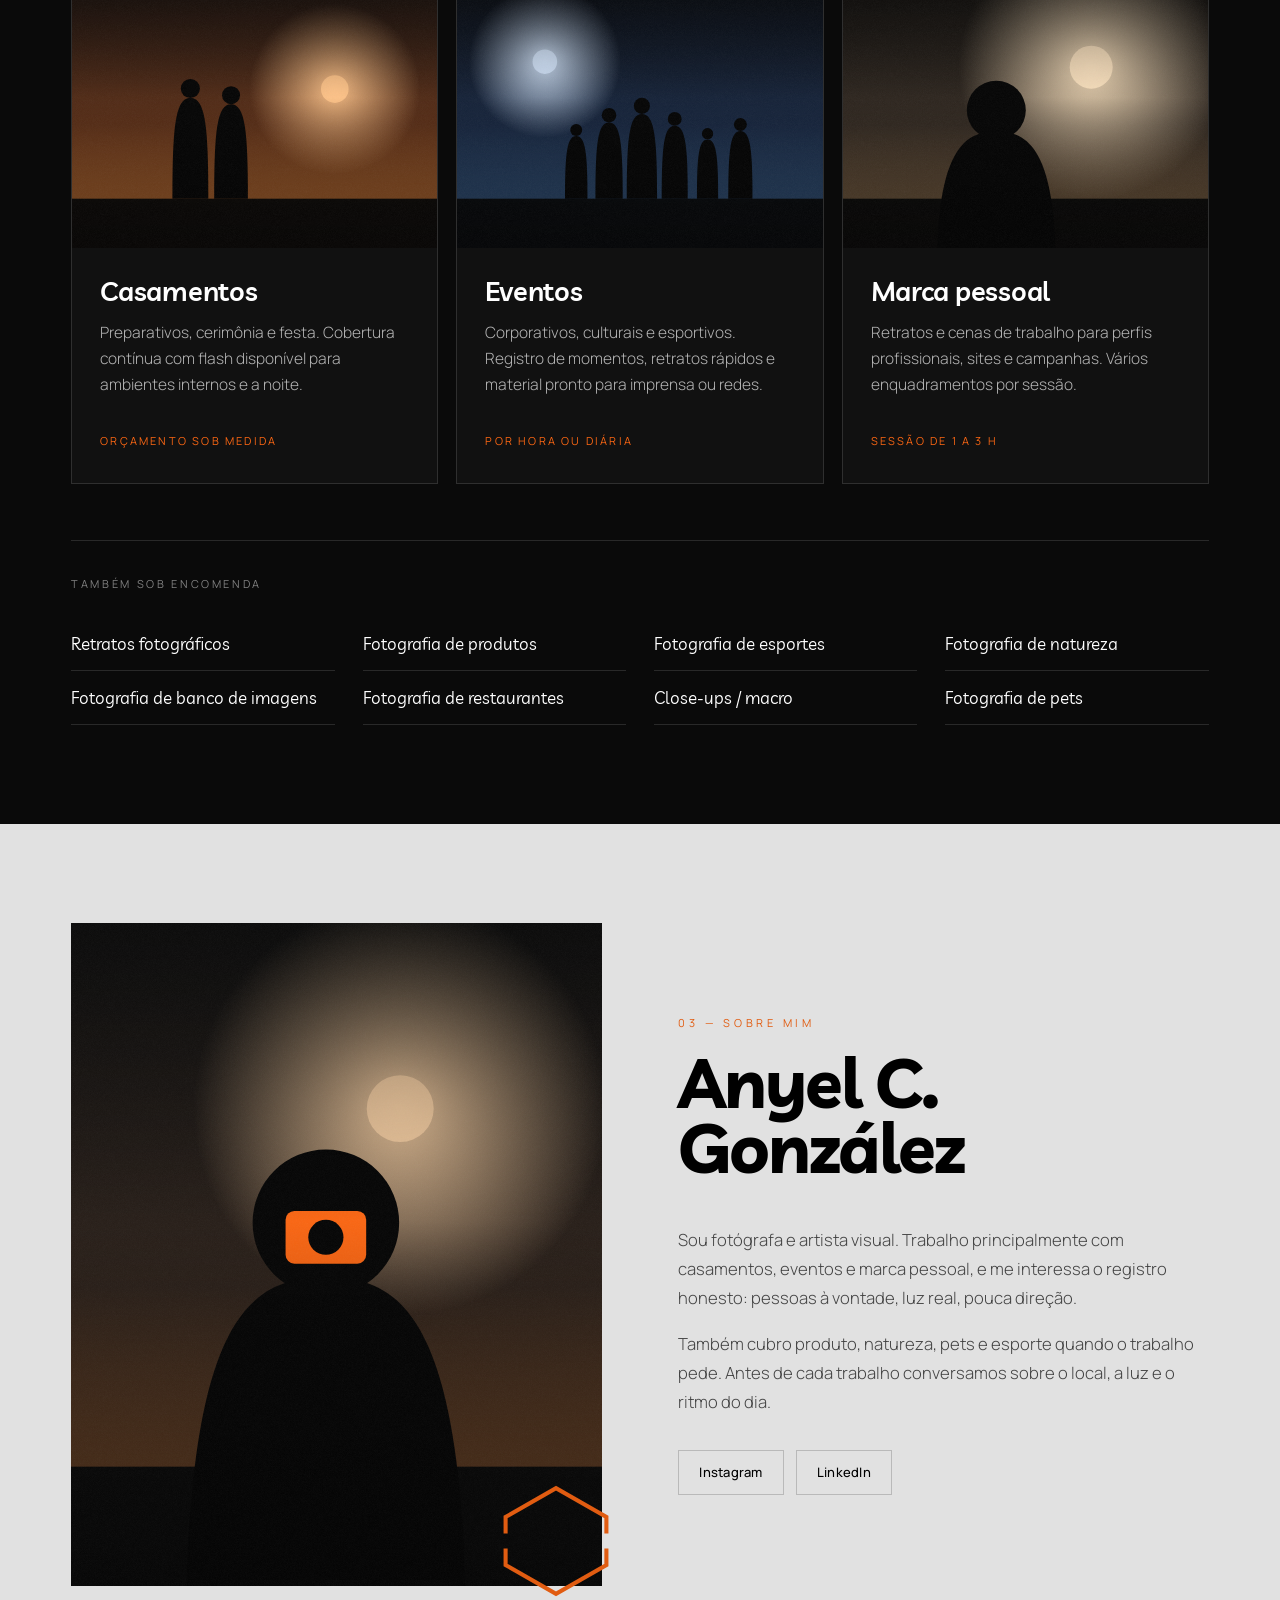
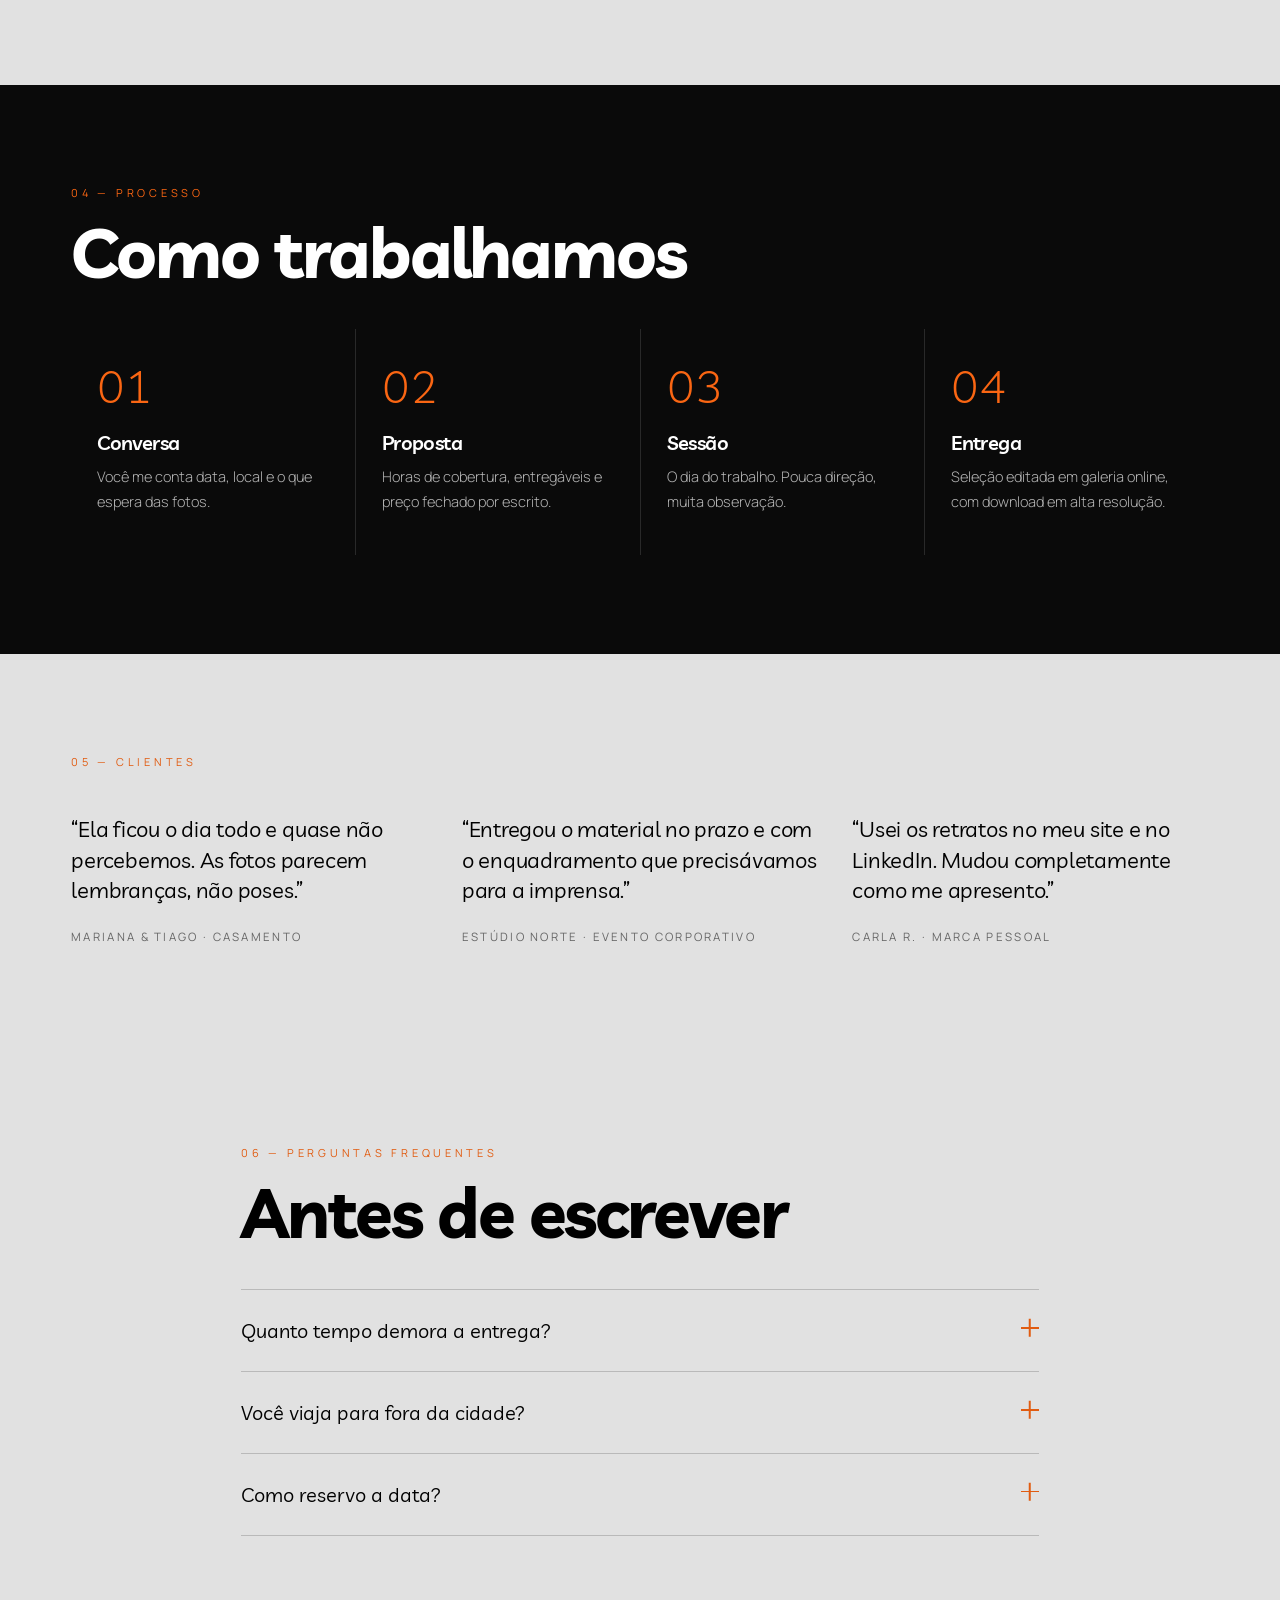
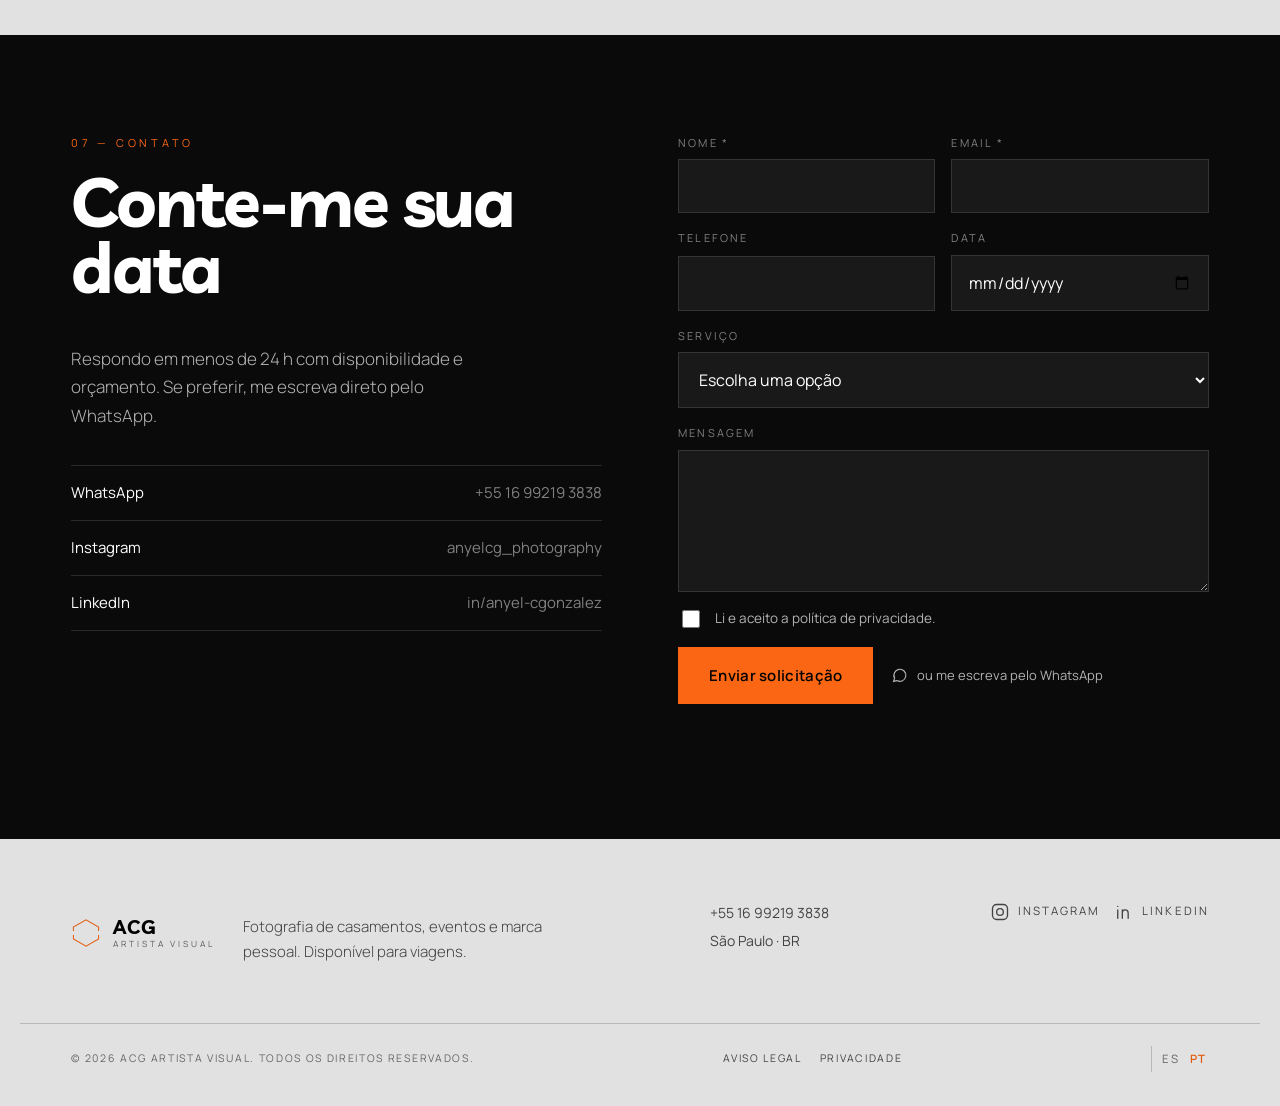
<file: docs/index.html>
<!DOCTYPE html>
<html lang="pt">
<head>
<meta charset="utf-8">
<meta name="viewport" content="width=device-width, initial-scale=1">
<title>ACG Artista Visual — maqueta del theme</title>
<link rel="preconnect" href="https://fonts.googleapis.com">
<link rel="preconnect" href="https://fonts.gstatic.com" crossorigin>
<link href="https://fonts.googleapis.com/css2?family=Livvic:wght@300;400;500;600;700&family=Manrope:wght@300;400;500;600;700&display=swap" rel="stylesheet">
<link rel="stylesheet" href="assets/theme.css?v=1787613437586">
<!--
	Maqueta para revisar el theme sin WordPress.

	Usa el CSS y el JS REALES del theme y repite su marcado, así que lo que se
	ve aquí es lo que se renderiza en el sitio. Lo único escrito a mano son las
	variables de color de abajo: en WordPress las calcula acg_css_variables()
	en PHP a partir de la paleta del Personalizador, y estas son exactamente
	las que salen con la paleta de fábrica.
-->
<style>
:root{
	--acg-acento:#fa6613;
	--acg-acento-hover:#fb8847;
	--acg-acento-hondo:#b4490e;
	--acg-oscuro:#0a0a0a;
	--acg-claro:#e1e1e1;
	--acg-tinta:#000000;
	--acg-superficie:#111111;
	--acg-sobre-acento:#000000;
	--acg-max:1240px;
	--acg-gutter:clamp(18px, 4vw, 56px);
	--acg-seccion-y:clamp(70px, 11vh, 140px);
	--acg-fuente-titulo:Livvic, 'TT Norms', 'Helvetica Neue', Arial, sans-serif;
	--acg-fuente-texto:Manrope, 'TT Norms', Livvic, system-ui, -apple-system, 'Segoe UI', sans-serif;
}
.acg-esquema--oscuro,body{
	--sec-bg:#0a0a0a;--sec-fg:#ffffff;--sec-texto:rgba(225,225,225,.78);--sec-suave:rgba(225,225,225,.55);
	--sec-borde:rgba(225,225,225,.14);--sec-card:#111111;--sec-acento:#fa6613;--sec-input:#191919;
}
.acg-esquema--claro{
	--sec-bg:#e1e1e1;--sec-fg:#000000;--sec-texto:rgba(0,0,0,.7);--sec-suave:rgba(0,0,0,.55);
	--sec-borde:rgba(0,0,0,.18);--sec-card:#ededed;--sec-acento:#e15c11;--sec-input:#ffffff;
}
.acg-esquema--acento{
	--sec-bg:#fa6613;--sec-fg:#000000;--sec-texto:rgba(0,0,0,.78);--sec-suave:rgba(0,0,0,.6);
	--sec-borde:rgba(0,0,0,.28);--sec-card:#fb7b34;--sec-acento:#000000;--sec-input:#ffffff;
}
</style>
</head>
<body class="acg-header-fija">

<a class="acg-skip" href="#contenido">Pular para o conteúdo</a>

<header class="acg-header" id="acg-header">
	<div class="acg-builder-row acg-builder-row--header acg-builder-row--principal">
		<div class="acg-builder-zone acg-builder-zone--izquierda">
			<a class="acg-marca acg-marca--header" href="#top" rel="home">
				<svg class="acg-monograma" viewBox="0 0 100 100" width="30" height="30" fill="none" stroke="currentColor" stroke-width="3.4" stroke-linecap="square" aria-hidden="true"><path d="M8 42V30L50 6l42 24v12"/><path d="M8 58v12l42 24 42-24V58"/></svg>
				<span class="acg-marca__texto">
					<span class="acg-marca__nombre">ACG</span>
					<span class="acg-marca__sub">ARTISTA VISUAL</span>
				</span>
			</a>
		</div>
		<nav class="acg-nav acg-builder-zone acg-builder-zone--centro" id="acg-navegacion" aria-label="Menu principal">
			<ul class="acg-nav__lista">
				<li><a href="#portafolio">Portfólio</a></li>
				<li><a href="#servicios">Serviços</a></li>
				<li><a href="#sobre">Sobre mim</a></li>
				<li><a href="#proceso">Processo</a></li>
				<li><a href="#contacto">Contato</a></li>
			</ul>
		</nav>
		<div class="acg-builder-zone acg-builder-zone--derecha">
			<div class="acg-lang" role="group" aria-label="Idioma">
				<a class="acg-lang__btn" href="?lang=es" hreflang="es">ES</a>
				<a class="acg-lang__btn is-active" href="?lang=pt" hreflang="pt">PT</a>
			</div>
			<a class="acg-btn acg-btn--acento acg-btn--sm" href="https://wa.me/5516992193838" target="_blank" rel="noopener">
				<svg class="acg-icono" viewBox="0 0 24 24" width="17" height="17" fill="none" stroke="currentColor" stroke-width="1.6" stroke-linecap="round" stroke-linejoin="round" aria-hidden="true"><path d="M3.5 20.5l1.3-4.3A8 8 0 1 1 8 19.4z"/><path d="M8.8 9.2c.3 2.6 3.4 5.4 5.9 5.7.7.1 1.4-.6 1.5-1.3l-2-.9-1 1c-1-.5-2-1.4-2.5-2.5l1-1-.9-2c-.7.1-1.4.7-1.3 1.5z"/></svg>WhatsApp
			</a>
			<button class="acg-burger" type="button" aria-expanded="false" aria-controls="acg-menu-movil" aria-label="Abrir o menu"><span></span><span></span><span></span></button>
		</div>
	</div>
</header>

<div class="acg-menu-movil" id="acg-menu-movil" hidden>
	<div class="acg-menu-movil__interior">
		<ul class="acg-menu-movil__lista">
			<li><a href="#portafolio">Portfólio</a></li>
			<li><a href="#servicios">Serviços</a></li>
			<li><a href="#sobre">Sobre mim</a></li>
			<li><a href="#proceso">Processo</a></li>
			<li><a href="#contacto">Contato</a></li>
		</ul>
		<div class="acg-lang"><a class="acg-lang__btn" href="#">ES</a><a class="acg-lang__btn is-active" href="#">PT</a></div>
		<ul class="acg-contacto-info">
			<li><span>+55 16 99219 3838</span></li>
			<li><span>São Paulo · BR</span></li>
		</ul>
	</div>
</div>

<main id="contenido" class="acg-main">

<header id="inicio" class="acg-hero acg-esquema--oscuro">
	<div class="acg-hero__fondo">
		<img class="acg-hero__img" src="images/acg-hero.svg" alt="">
		<span class="acg-hero__velo" aria-hidden="true"></span>
	</div>
	<div class="acg-hero__interior">
		<p class="acg-hero__epigrafe"><span class="acg-hero__linea" aria-hidden="true"></span>ANYEL C. GONZÁLEZ · ARTISTA VISUAL</p>
		<h1 class="acg-hero__titulo">Casamentos e eventos, fotografados sem interromper.</h1>
		<p class="acg-hero__texto">Cobertura documental de casamentos, eventos e marca pessoal. Retrato, produto e natureza sob encomenda.</p>
		<div class="acg-hero__botones">
			<a class="acg-btn acg-btn--acento" href="#contacto">Solicitar orçamento <svg class="acg-icono" viewBox="0 0 24 24" width="18" height="18" fill="none" stroke="currentColor" stroke-width="1.6" stroke-linecap="round" stroke-linejoin="round" aria-hidden="true"><path d="M4 12h15M13 6l6 6-6 6"/></svg></a>
			<a class="acg-btn acg-btn--linea" href="#portafolio">Ver portfólio</a>
		</div>
	</div>
	<div class="acg-hero__pie">
		<span class="acg-hero__estado"><span class="acg-punto" aria-hidden="true"></span>AGENDA ABERTA</span>
		<a href="tel:+5516992193838">+55 16 99219 3838</a>
	</div>
</header>

<div class="acg-marquesina acg-esquema--acento" aria-hidden="true">
	<div class="acg-marquesina__pista">
		<span class="acg-marquesina__grupo">CASAMENTOS · EVENTOS · MARCA PESSOAL · RETRATO · PRODUTO · NATUREZA · PETS · ESPORTE · BANCO DE IMAGENS · </span>
		<span class="acg-marquesina__grupo">CASAMENTOS · EVENTOS · MARCA PESSOAL · RETRATO · PRODUTO · NATUREZA · PETS · ESPORTE · BANCO DE IMAGENS · </span>
	</div>
</div>

<section id="portafolio" class="acg-seccion acg-seccion--portafolio acg-esquema--claro">
	<div class="acg-contenedor">
		<div class="acg-seccion__cabecera">
			<div>
				<p class="acg-epigrafe"><span class="acg-epigrafe__num">01</span> — PORTFÓLIO</p>
				<h2 class="acg-titulo">Trabalho recente</h2>
			</div>
			<p class="acg-seccion__intro">Cada entrega é editada em um mesmo tom: cor fiel, contraste medido, nada de filtros que envelhecem.</p>
		</div>

		<div class="acg-filtros" data-acg-filtros hidden>
			<button type="button" class="acg-chip is-active" data-filtro="all">Tudo</button>
			<button type="button" class="acg-chip" data-filtro="bodas">Casamentos</button>
			<button type="button" class="acg-chip" data-filtro="eventos">Eventos</button>
			<button type="button" class="acg-chip" data-filtro="marca">Marca pessoal</button>
			<button type="button" class="acg-chip" data-filtro="retrato">Retrato</button>
		</div>

		<div class="acg-mosaico" style="--acg-cols: 3;" data-acg-mosaico>
			<figure class="acg-tarjeta-foto acg-tarjeta-foto--ancha" style="aspect-ratio: 3 / 2;" data-categorias="bodas">
				<a href="#" class="acg-tarjeta-foto__enlace"><img class="acg-thumb" src="images/boda-ceremonia.svg" alt="Cerimônia"></a>
				<figcaption class="acg-tarjeta-foto__pie">CASAMENTO · 01</figcaption>
			</figure>
			<figure class="acg-tarjeta-foto" style="aspect-ratio: 4 / 5;" data-categorias="bodas">
				<a href="#" class="acg-tarjeta-foto__enlace"><img class="acg-thumb" src="images/boda-detalle.svg" alt="Detalhe"></a>
				<figcaption class="acg-tarjeta-foto__pie">CASAMENTO · 02</figcaption>
			</figure>
			<figure class="acg-tarjeta-foto" style="aspect-ratio: 4 / 5;" data-categorias="eventos">
				<a href="#" class="acg-tarjeta-foto__enlace"><img class="acg-thumb" src="images/evento-corporativo.svg" alt="Evento"></a>
				<figcaption class="acg-tarjeta-foto__pie">EVENTO · 01</figcaption>
			</figure>
			<figure class="acg-tarjeta-foto" style="aspect-ratio: 4 / 5;" data-categorias="marca">
				<a href="#" class="acg-tarjeta-foto__enlace"><img class="acg-thumb" src="images/marca-personal.svg" alt="Marca pessoal"></a>
				<figcaption class="acg-tarjeta-foto__pie">MARCA PESSOAL · 01</figcaption>
			</figure>
			<figure class="acg-tarjeta-foto acg-tarjeta-foto--ancha" style="aspect-ratio: 3 / 2;" data-categorias="eventos">
				<a href="#" class="acg-tarjeta-foto__enlace"><img class="acg-thumb" src="images/evento-escenario.svg" alt="Cenário"></a>
				<figcaption class="acg-tarjeta-foto__pie">EVENTO · 02</figcaption>
			</figure>
			<figure class="acg-tarjeta-foto" style="aspect-ratio: 4 / 5;" data-categorias="retrato">
				<a href="#" class="acg-tarjeta-foto__enlace"><img class="acg-thumb" src="images/retrato-natural.svg" alt="Retrato"></a>
				<figcaption class="acg-tarjeta-foto__pie">RETRATO · 01</figcaption>
			</figure>
		</div>

		<p class="acg-mosaico__vacio" data-acg-vacio hidden>Ainda não há nada por aqui.</p>

		<div class="acg-mosaico__pie">
			<span class="acg-raya" aria-hidden="true"></span>
			<a class="acg-enlace-sub" href="#">Portfólio</a>
			<a class="acg-enlace-sub" href="#">Mais no Instagram</a>
		</div>
	</div>
</section>

<section id="servicios" class="acg-seccion acg-seccion--servicios acg-esquema--oscuro">
	<div class="acg-contenedor">
		<div class="acg-seccion__cabecera acg-seccion__cabecera--apilada">
			<div>
				<p class="acg-epigrafe"><span class="acg-epigrafe__num">02</span> — SERVIÇOS</p>
				<h2 class="acg-titulo">Três coberturas principais</h2>
			</div>
		</div>

		<div class="acg-servicios">
			<article class="acg-servicio">
				<a class="acg-servicio__media" href="#" tabindex="-1" aria-hidden="true"><img class="acg-thumb" src="images/servicio-bodas.svg" alt=""></a>
				<div class="acg-servicio__cuerpo">
					<h3 class="acg-servicio__titulo"><a href="#">Casamentos</a></h3>
					<p class="acg-servicio__texto">Preparativos, cerimônia e festa. Cobertura contínua com flash disponível para ambientes internos e a noite.</p>
					<p class="acg-servicio__nota">Orçamento sob medida</p>
				</div>
			</article>
			<article class="acg-servicio">
				<a class="acg-servicio__media" href="#" tabindex="-1" aria-hidden="true"><img class="acg-thumb" src="images/servicio-eventos.svg" alt=""></a>
				<div class="acg-servicio__cuerpo">
					<h3 class="acg-servicio__titulo"><a href="#">Eventos</a></h3>
					<p class="acg-servicio__texto">Corporativos, culturais e esportivos. Registro de momentos, retratos rápidos e material pronto para imprensa ou redes.</p>
					<p class="acg-servicio__nota">Por hora ou diária</p>
				</div>
			</article>
			<article class="acg-servicio">
				<a class="acg-servicio__media" href="#" tabindex="-1" aria-hidden="true"><img class="acg-thumb" src="images/servicio-marca.svg" alt=""></a>
				<div class="acg-servicio__cuerpo">
					<h3 class="acg-servicio__titulo"><a href="#">Marca pessoal</a></h3>
					<p class="acg-servicio__texto">Retratos e cenas de trabalho para perfis profissionais, sites e campanhas. Vários enquadramentos por sessão.</p>
					<p class="acg-servicio__nota">Sessão de 1 a 3 h</p>
				</div>
			</article>
		</div>

		<div class="acg-encargos">
			<p class="acg-encargos__titulo">Também sob encomenda</p>
			<ul class="acg-encargos__lista">
				<li>Retratos fotográficos</li>
				<li>Fotografia de produtos</li>
				<li>Fotografia de esportes</li>
				<li>Fotografia de natureza</li>
				<li>Fotografia de banco de imagens</li>
				<li>Fotografia de restaurantes</li>
				<li>Close-ups / macro</li>
				<li>Fotografia de pets</li>
			</ul>
		</div>
	</div>
</section>

<section id="sobre" class="acg-seccion acg-seccion--sobre acg-esquema--claro">
	<div class="acg-contenedor acg-sobre">
		<div class="acg-sobre__media">
			<div class="acg-sobre__marco"><img class="acg-thumb" src="images/retrato-angie.svg" alt="Anyel C. González"></div>
			<span class="acg-sobre__hexagono" aria-hidden="true"><svg class="acg-monograma" viewBox="0 0 100 100" width="120" height="120" fill="none" stroke="currentColor" stroke-width="3.4" stroke-linecap="square"><path d="M8 42V30L50 6l42 24v12"/><path d="M8 58v12l42 24 42-24V58"/></svg></span>
		</div>
		<div class="acg-sobre__texto">
			<div class="acg-seccion__cabecera acg-seccion__cabecera--apilada">
				<div>
					<p class="acg-epigrafe"><span class="acg-epigrafe__num">03</span> — SOBRE MIM</p>
					<h2 class="acg-titulo">Anyel C. González</h2>
				</div>
			</div>
			<div class="acg-prosa">
				<p>Sou fotógrafa e artista visual. Trabalho principalmente com casamentos, eventos e marca pessoal, e me interessa o registro honesto: pessoas à vontade, luz real, pouca direção.</p>
				<p>Também cubro produto, natureza, pets e esporte quando o trabalho pede. Antes de cada trabalho conversamos sobre o local, a luz e o ritmo do dia.</p>
			</div>
			<div class="acg-sobre__enlaces">
				<a class="acg-btn acg-btn--linea acg-btn--sm" href="#">Instagram</a>
				<a class="acg-btn acg-btn--linea acg-btn--sm" href="#">LinkedIn</a>
			</div>
		</div>
	</div>
</section>

<section id="proceso" class="acg-seccion acg-seccion--proceso acg-esquema--oscuro">
	<div class="acg-contenedor">
		<div class="acg-seccion__cabecera acg-seccion__cabecera--apilada">
			<div>
				<p class="acg-epigrafe"><span class="acg-epigrafe__num">04</span> — PROCESSO</p>
				<h2 class="acg-titulo">Como trabalhamos</h2>
			</div>
		</div>
		<ol class="acg-proceso">
			<li class="acg-paso"><span class="acg-paso__num">01</span><h3 class="acg-paso__titulo">Conversa</h3><p class="acg-paso__texto">Você me conta data, local e o que espera das fotos.</p></li>
			<li class="acg-paso"><span class="acg-paso__num">02</span><h3 class="acg-paso__titulo">Proposta</h3><p class="acg-paso__texto">Horas de cobertura, entregáveis e preço fechado por escrito.</p></li>
			<li class="acg-paso"><span class="acg-paso__num">03</span><h3 class="acg-paso__titulo">Sessão</h3><p class="acg-paso__texto">O dia do trabalho. Pouca direção, muita observação.</p></li>
			<li class="acg-paso"><span class="acg-paso__num">04</span><h3 class="acg-paso__titulo">Entrega</h3><p class="acg-paso__texto">Seleção editada em galeria online, com download em alta resolução.</p></li>
		</ol>
	</div>
</section>

<section class="acg-seccion acg-seccion--testimonios acg-esquema--claro">
	<div class="acg-contenedor">
		<div class="acg-seccion__cabecera acg-seccion__cabecera--apilada">
			<div><p class="acg-epigrafe"><span class="acg-epigrafe__num">05</span> — CLIENTES</p></div>
		</div>
		<div class="acg-testimonios">
			<blockquote class="acg-cita"><p class="acg-cita__texto">“Ela ficou o dia todo e quase não percebemos. As fotos parecem lembranças, não poses.”</p><footer class="acg-cita__autor">MARIANA &amp; TIAGO · CASAMENTO</footer></blockquote>
			<blockquote class="acg-cita"><p class="acg-cita__texto">“Entregou o material no prazo e com o enquadramento que precisávamos para a imprensa.”</p><footer class="acg-cita__autor">ESTÚDIO NORTE · EVENTO CORPORATIVO</footer></blockquote>
			<blockquote class="acg-cita"><p class="acg-cita__texto">“Usei os retratos no meu site e no LinkedIn. Mudou completamente como me apresento.”</p><footer class="acg-cita__autor">CARLA R. · MARCA PESSOAL</footer></blockquote>
		</div>
	</div>
</section>

<section class="acg-seccion acg-seccion--faq acg-esquema--claro">
	<div class="acg-contenedor acg-contenedor--estrecho">
		<div class="acg-seccion__cabecera acg-seccion__cabecera--apilada">
			<div>
				<p class="acg-epigrafe"><span class="acg-epigrafe__num">06</span> — PERGUNTAS FREQUENTES</p>
				<h2 class="acg-titulo">Antes de escrever</h2>
			</div>
		</div>
		<div class="acg-faq">
			<details class="acg-faq__item">
				<summary class="acg-faq__pregunta"><span>Quanto tempo demora a entrega?</span><span class="acg-faq__signo" aria-hidden="true"></span></summary>
				<div class="acg-faq__respuesta acg-prosa"><p>Uma prévia em 72 h e a galeria completa entre 10 e 20 dias, dependendo do tamanho do trabalho.</p></div>
			</details>
			<details class="acg-faq__item">
				<summary class="acg-faq__pregunta"><span>Você viaja para fora da cidade?</span><span class="acg-faq__signo" aria-hidden="true"></span></summary>
				<div class="acg-faq__respuesta acg-prosa"><p>Sim. O deslocamento é somado ao orçamento e combinado antes de reservar a data.</p></div>
			</details>
			<details class="acg-faq__item">
				<summary class="acg-faq__pregunta"><span>Como reservo a data?</span><span class="acg-faq__signo" aria-hidden="true"></span></summary>
				<div class="acg-faq__respuesta acg-prosa"><p>Com um sinal sobre o total. Até esse momento, a data continua aberta para outros clientes.</p></div>
			</details>
		</div>
	</div>
</section>

<section id="contacto" class="acg-seccion acg-seccion--contacto acg-esquema--oscuro">
	<div class="acg-contenedor acg-contacto">
		<div class="acg-contacto__intro">
			<div class="acg-seccion__cabecera acg-seccion__cabecera--apilada">
				<div>
					<p class="acg-epigrafe"><span class="acg-epigrafe__num">07</span> — CONTATO</p>
					<h2 class="acg-titulo">Conte-me sua data</h2>
				</div>
			</div>
			<p class="acg-contacto__texto">Respondo em menos de 24 h com disponibilidade e orçamento. Se preferir, me escreva direto pelo WhatsApp.</p>
			<ul class="acg-contacto__lista">
				<li><a href="#"><span>WhatsApp</span><span class="acg-contacto__valor">+55 16 99219 3838</span></a></li>
				<li><a href="#"><span>Instagram</span><span class="acg-contacto__valor">anyelcg_photography</span></a></li>
				<li><a href="#"><span>LinkedIn</span><span class="acg-contacto__valor">in/anyel-cgonzalez</span></a></li>
			</ul>
		</div>

		<div class="acg-contacto__form">
			<form class="acg-form" data-acg-form data-modo="whatsapp" data-whatsapp="https://wa.me/5516992193838" method="post" novalidate>
				<div class="acg-form__fila">
					<label class="acg-campo"><span class="acg-campo__label">Nome *</span><input type="text" name="nombre" required></label>
					<label class="acg-campo"><span class="acg-campo__label">Email *</span><input type="email" name="email" required></label>
				</div>
				<div class="acg-form__fila">
					<label class="acg-campo"><span class="acg-campo__label">Telefone</span><input type="tel" name="telefono"></label>
					<label class="acg-campo"><span class="acg-campo__label">Data</span><input type="date" name="fecha"></label>
				</div>
				<label class="acg-campo"><span class="acg-campo__label">Serviço</span>
					<select name="servicio"><option value="">Escolha uma opção</option><option>Casamentos</option><option>Eventos</option><option>Marca pessoal</option><option>Outro</option></select>
				</label>
				<label class="acg-campo"><span class="acg-campo__label">Mensagem</span><textarea name="mensaje" rows="5"></textarea></label>
				<label class="acg-campo acg-campo--check"><input type="checkbox" name="acepto" value="1" required><span>Li e aceito a política de privacidade.</span></label>
				<div class="acg-form__acciones">
					<button type="submit" class="acg-btn acg-btn--acento">Enviar solicitação</button>
					<a class="acg-form__wa" href="#"><svg class="acg-icono" viewBox="0 0 24 24" width="18" height="18" fill="none" stroke="currentColor" stroke-width="1.6" stroke-linecap="round" aria-hidden="true"><path d="M3.5 20.5l1.3-4.3A8 8 0 1 1 8 19.4z"/></svg>ou me escreva pelo WhatsApp</a>
				</div>
				<p class="acg-form__aviso" data-acg-aviso role="status" aria-live="polite"></p>
			</form>
		</div>
	</div>
</section>

</main>

<footer class="acg-pie acg-esquema--claro">
	<div class="acg-builder-row acg-builder-row--footer acg-builder-row--principal">
		<div class="acg-builder-zone acg-builder-zone--izquierda">
			<a class="acg-marca acg-marca--footer" href="#top">
				<svg class="acg-monograma" viewBox="0 0 100 100" width="30" height="30" fill="none" stroke="currentColor" stroke-width="3.4" stroke-linecap="square" aria-hidden="true"><path d="M8 42V30L50 6l42 24v12"/><path d="M8 58v12l42 24 42-24V58"/></svg>
				<span class="acg-marca__texto"><span class="acg-marca__nombre">ACG</span><span class="acg-marca__sub">ARTISTA VISUAL</span></span>
			</a>
			<p class="acg-pie__tagline">Fotografia de casamentos, eventos e marca pessoal. Disponível para viagens.</p>
		</div>
		<div class="acg-builder-zone acg-builder-zone--centro">
			<ul class="acg-contacto-info">
				<li><span>+55 16 99219 3838</span></li>
				<li><span>São Paulo · BR</span></li>
			</ul>
		</div>
		<div class="acg-builder-zone acg-builder-zone--derecha">
			<ul class="acg-redes">
				<li><a href="#"><svg class="acg-icono" viewBox="0 0 24 24" width="20" height="20" fill="none" stroke="currentColor" stroke-width="1.6" aria-hidden="true"><rect x="3" y="3" width="18" height="18" rx="5"/><circle cx="12" cy="12" r="4"/></svg><span class="acg-redes__texto">Instagram</span></a></li>
				<li><a href="#"><svg class="acg-icono" viewBox="0 0 24 24" width="20" height="20" fill="none" stroke="currentColor" stroke-width="1.6" stroke-linecap="round" aria-hidden="true"><path d="M4.5 9.5v10M4.5 5.2v.1M10 19.5v-10M10 13c0-2 1.4-3.5 3.4-3.5S17 11 17 13.4v6.1"/></svg><span class="acg-redes__texto">LinkedIn</span></a></li>
			</ul>
		</div>
	</div>
	<div class="acg-builder-row acg-builder-row--footer acg-builder-row--inferior">
		<div class="acg-builder-zone acg-builder-zone--izquierda"><p class="acg-pie__copy">© 2026 ACG Artista Visual. Todos os direitos reservados.</p></div>
		<div class="acg-builder-zone acg-builder-zone--centro"><nav class="acg-pie__legal"><ul class="acg-pie__legal-lista"><li><a href="#">Aviso legal</a></li><li><a href="#">Privacidade</a></li></ul></nav></div>
		<div class="acg-builder-zone acg-builder-zone--derecha"><div class="acg-lang"><a class="acg-lang__btn" href="#">ES</a><a class="acg-lang__btn is-active" href="#">PT</a></div></div>
	</div>
</footer>

<a class="acg-wa-flotante" href="https://wa.me/5516992193838" target="_blank" rel="noopener" aria-label="WhatsApp">
	<svg class="acg-icono" viewBox="0 0 24 24" width="26" height="26" fill="none" stroke="currentColor" stroke-width="1.6" stroke-linecap="round" stroke-linejoin="round" aria-hidden="true"><path d="M3.5 20.5l1.3-4.3A8 8 0 1 1 8 19.4z"/><path d="M8.8 9.2c.3 2.6 3.4 5.4 5.9 5.7.7.1 1.4-.6 1.5-1.3l-2-.9-1 1c-1-.5-2-1.4-2.5-2.5l1-1-.9-2c-.7.1-1.4.7-1.3 1.5z"/></svg>
</a>

<script>window.acgData = { ajaxUrl: '', nonce: '', lang: 'pt', animaciones: true, lightbox: true, i18n: { enviando: 'Enviando…', enviar: 'Enviar solicitação', error: 'Erro', ok: 'Obrigada!', waAbierto: 'O WhatsApp foi aberto com sua mensagem. Se não abriu, me escreva diretamente.', waSinNumero: 'Ainda não há um número de WhatsApp configurado.', cerrar: 'Fechar' } };</script>
<script src="assets/theme.js?v=1787613437586"></script>
</body>
</html>
</file>
<file: acg-visual/assets/css/theme.css>
/**
 * ACG Artista Visual — hoja de estilos del front.
 *
 * Los colores no están escritos aquí: llegan como variables CSS calculadas en
 * PHP (inc/enqueue.php) a partir de la paleta del Personalizador. Cada sección
 * lleva una clase `.acg-esquema--*` que redefine el mismo juego de variables
 * (`--sec-bg`, `--sec-fg`, `--sec-texto`…), así que el CSS de dentro nunca
 * necesita saber sobre qué fondo está pintando.
 *
 * Orden: base, utilidades, encabezado, secciones de la portada, plantillas
 * interiores, pie, animaciones y, al final, los ajustes por ancho de pantalla.
 */

/* ------------------------------------------------------------------ Base. */

*,
*::before,
*::after {
	box-sizing: border-box;
}

html {
	scroll-behavior: smooth;
	-webkit-text-size-adjust: 100%;
}

body {
	margin: 0;
	background: var(--acg-oscuro);
	color: var(--sec-texto);
	font-family: var(--acg-fuente-texto);
	font-size: 16px;
	line-height: 1.6;
	overflow-x: hidden;
	-webkit-font-smoothing: antialiased;
}

img,
svg,
video,
iframe {
	max-width: 100%;
}

img {
	height: auto;
	display: block;
}

a {
	color: var(--sec-acento);
	text-decoration: none;
	transition: color .25s ease;
}

a:hover,
a:focus-visible {
	color: var(--sec-fg);
}

h1, h2, h3, h4 {
	font-family: var(--acg-fuente-titulo);
	font-weight: 700;
	letter-spacing: -.03em;
	line-height: 1;
	color: var(--sec-fg);
	margin: 0;
}

p {
	margin: 0 0 1em;
}

ul, ol {
	margin: 0;
	padding: 0;
}

input,
textarea,
select,
button {
	font-family: inherit;
	font-size: inherit;
}

::selection {
	background: var(--acg-acento);
	color: var(--acg-sobre-acento);
}

:focus-visible {
	outline: 2px solid var(--acg-acento);
	outline-offset: 3px;
}

.screen-reader-text {
	position: absolute !important;
	width: 1px;
	height: 1px;
	padding: 0;
	margin: -1px;
	overflow: hidden;
	clip: rect(0 0 0 0);
	white-space: nowrap;
	border: 0;
}

.acg-skip {
	position: absolute;
	left: -9999px;
	z-index: 999;
	padding: 12px 20px;
	background: var(--acg-acento);
	color: var(--acg-sobre-acento);
	font-weight: 600;
}

.acg-skip:focus {
	left: 12px;
	top: 12px;
}

/* -------------------------------------------------------------- Utilidades. */

.acg-contenedor {
	width: 100%;
	max-width: var(--acg-max);
	margin: 0 auto;
	padding-inline: var(--acg-gutter);
}

.acg-contenedor--estrecho {
	max-width: 900px;
}

.acg-seccion {
	position: relative;
	background: var(--sec-bg);
	color: var(--sec-texto);
	padding-block: var(--acg-seccion-y);
}

.acg-seccion__cabecera {
	display: flex;
	flex-wrap: wrap;
	align-items: flex-end;
	justify-content: space-between;
	gap: 28px;
	margin-bottom: 44px;
}

.acg-seccion__cabecera--apilada {
	display: block;
}

.acg-seccion__intro {
	max-width: 40ch;
	margin: 0;
	color: var(--sec-texto);
	font-weight: 300;
	line-height: 1.65;
}

.acg-epigrafe {
	margin: 0 0 18px;
	font-size: 11px;
	letter-spacing: .34em;
	text-transform: uppercase;
	color: var(--sec-acento);
}

.acg-epigrafe__num {
	color: var(--sec-acento);
}

.acg-titulo {
	font-size: clamp(32px, 5.4vw, 74px);
	line-height: .95;
	max-width: 20ch;
}

.acg-titulo--sm {
	font-size: clamp(26px, 3.4vw, 44px);
	margin-bottom: 28px;
}

.acg-prosa {
	color: var(--sec-texto);
	font-weight: 300;
	font-size: clamp(16px, 1.3vw, 18px);
	line-height: 1.75;
}

.acg-prosa h2,
.acg-prosa h3 {
	margin: 1.6em 0 .5em;
}

.acg-prosa a {
	border-bottom: 1px solid var(--sec-acento);
}

.acg-prosa img {
	margin-block: 1.5em;
}

.acg-prosa blockquote {
	margin: 1.6em 0;
	padding-left: 20px;
	border-left: 2px solid var(--sec-acento);
	font-family: var(--acg-fuente-titulo);
	font-size: 1.2em;
}

.acg-prosa ul,
.acg-prosa ol {
	margin: 0 0 1em 1.2em;
}

.acg-prosa li {
	margin-bottom: .4em;
}

.acg-vacio {
	padding: 40px 0;
	color: var(--sec-suave);
}

.acg-raya {
	display: block;
	width: 46px;
	height: 1px;
	background: currentColor;
	opacity: .35;
}

.acg-punto {
	display: block;
	width: 5px;
	height: 5px;
	border-radius: 50%;
	background: var(--acg-acento);
	animation: acg-latido 1.6s ease-in-out infinite alternate;
}

.acg-enlace-sub {
	font-size: 12px;
	letter-spacing: .18em;
	text-transform: uppercase;
	color: var(--sec-fg);
	border-bottom: 1px solid var(--sec-acento);
	padding-bottom: 3px;
}

.acg-enlace-sub:hover {
	color: var(--sec-acento);
}

/* Botones. */

.acg-btn {
	display: inline-flex;
	align-items: center;
	gap: 10px;
	padding: 17px 30px;
	font-size: 15px;
	font-weight: 600;
	letter-spacing: .02em;
	border: 1px solid transparent;
	cursor: pointer;
	transition: background-color .25s ease, color .25s ease, border-color .25s ease;
}

.acg-btn--sm {
	padding: 11px 20px;
	font-size: 13px;
}

.acg-btn--acento {
	background: var(--acg-acento);
	color: var(--acg-sobre-acento);
}

.acg-btn--acento:hover,
.acg-btn--acento:focus-visible {
	background: var(--sec-fg);
	color: var(--sec-bg);
}

.acg-btn--linea {
	border-color: var(--sec-borde);
	color: var(--sec-fg);
	font-weight: 500;
}

.acg-btn--linea:hover,
.acg-btn--linea:focus-visible {
	border-color: var(--acg-acento);
	color: var(--acg-acento);
}

/* --------------------------------------------------------------- Encabezado. */

.acg-header {
	position: relative;
	z-index: 60;
	background: color-mix(in srgb, var(--acg-oscuro) 82%, transparent);
	backdrop-filter: blur(18px);
	border-bottom: 1px solid var(--sec-borde);
	color: var(--sec-fg);
}

.acg-header-fija .acg-header {
	position: fixed;
	inset: 0 0 auto 0;
}

/* Con cabecera fija, lo primero de la página queda por debajo de ella. El hero
   es la excepción: la cabecera flota sobre su foto a propósito, y él ya reserva
   sitio con su propio padding. Cualquier otra cosa que abra la página —incluso
   si se apaga la sección del hero— sí necesita el hueco. */
.acg-header-fija .acg-main > :first-child:not(.acg-hero) {
	padding-top: calc(var(--acg-seccion-y) + 74px);
}

.acg-builder-row {
	display: flex;
	align-items: center;
	justify-content: space-between;
	gap: 24px;
	max-width: var(--acg-max);
	margin: 0 auto;
	padding: 16px var(--acg-gutter);
}

.acg-builder-row--header.acg-builder-row--inferior {
	border-top: 1px solid var(--sec-borde);
	padding-block: 10px;
	font-size: 12px;
}

.acg-builder-zone {
	display: flex;
	align-items: center;
	gap: clamp(14px, 2.2vw, 30px);
	min-width: 0;
}

.acg-builder-zone--centro {
	justify-content: center;
	flex: 1;
}

.acg-builder-zone--derecha {
	justify-content: flex-end;
}

.acg-marca {
	display: inline-flex;
	align-items: center;
	gap: 12px;
	color: var(--sec-fg);
	flex: none;
}

.acg-marca:hover {
	color: var(--sec-acento);
}

.acg-marca__img {
	max-height: 46px;
	width: auto;
}

.acg-monograma {
	color: var(--sec-acento);
	flex: none;
}

.acg-marca__texto {
	display: flex;
	flex-direction: column;
	line-height: 1;
}

.acg-marca__nombre {
	font-family: var(--acg-fuente-titulo);
	font-weight: 700;
	font-size: 19px;
	letter-spacing: .06em;
}

.acg-marca__sub {
	margin-top: 3px;
	font-size: 8.5px;
	letter-spacing: .34em;
	opacity: .6;
}

.acg-nav__lista,
.acg-menu-movil__lista {
	display: flex;
	align-items: center;
	gap: clamp(14px, 2.2vw, 30px);
	list-style: none;
}

.acg-nav__lista a {
	color: var(--sec-texto);
	font-size: 13px;
	letter-spacing: .04em;
}

.acg-nav__lista a:hover,
.acg-nav__lista .current-menu-item > a {
	color: var(--sec-acento);
}

.acg-nav__lista .sub-menu {
	display: none;
	position: absolute;
	margin-top: 10px;
	padding: 10px 0;
	background: var(--acg-superficie);
	border: 1px solid var(--sec-borde);
	list-style: none;
	min-width: 190px;
}

.acg-nav__lista li {
	position: relative;
}

.acg-nav__lista li:hover > .sub-menu,
.acg-nav__lista li:focus-within > .sub-menu {
	display: block;
}

.acg-nav__lista .sub-menu a {
	display: block;
	padding: 9px 18px;
}

.acg-lang {
	display: inline-flex;
	align-items: center;
	gap: 7px;
	padding-left: 8px;
	border-left: 1px solid var(--sec-borde);
}

.acg-lang__btn {
	font-size: 11.5px;
	letter-spacing: .12em;
	color: var(--sec-suave);
	padding: 4px 2px;
}

.acg-lang__btn.is-active {
	color: var(--sec-acento);
	font-weight: 600;
}

.acg-burger {
	display: none;
	flex-direction: column;
	justify-content: center;
	gap: 5px;
	width: 42px;
	height: 42px;
	padding: 0;
	background: none;
	border: 1px solid var(--sec-borde);
	cursor: pointer;
}

.acg-burger span {
	display: block;
	width: 18px;
	height: 1.5px;
	margin: 0 auto;
	background: var(--sec-fg);
	transition: transform .3s ease, opacity .2s ease;
}

.acg-burger[aria-expanded="true"] span:nth-child(1) {
	transform: translateY(6.5px) rotate(45deg);
}

.acg-burger[aria-expanded="true"] span:nth-child(2) {
	opacity: 0;
}

.acg-burger[aria-expanded="true"] span:nth-child(3) {
	transform: translateY(-6.5px) rotate(-45deg);
}

.acg-menu-movil {
	position: fixed;
	inset: 0;
	z-index: 55;
	display: flex;
	align-items: center;
	background: var(--acg-oscuro);
	color: var(--sec-fg);
	overflow-y: auto;
	animation: acg-aparece .25s ease both;
}

.acg-menu-movil[hidden] {
	display: none;
}

.acg-menu-movil__interior {
	width: 100%;
	padding: 100px var(--acg-gutter) 60px;
	display: grid;
	gap: 32px;
}

.acg-menu-movil__lista {
	flex-direction: column;
	align-items: flex-start;
	gap: 4px;
}

.acg-menu-movil__lista a {
	display: block;
	padding: 14px 0;
	font-family: var(--acg-fuente-titulo);
	font-size: clamp(26px, 8vw, 40px);
	color: var(--sec-fg);
	border-bottom: 1px solid var(--sec-borde);
}

.acg-menu-movil .sub-menu {
	list-style: none;
	padding-left: 16px;
}

.acg-menu-movil .sub-menu a {
	font-size: 20px;
}

.acg-redes {
	display: flex;
	flex-wrap: wrap;
	align-items: center;
	gap: 14px;
	list-style: none;
}

.acg-redes a {
	display: inline-flex;
	align-items: center;
	gap: 8px;
	color: inherit;
	font-size: 11.5px;
	letter-spacing: .18em;
	text-transform: uppercase;
}

.acg-redes a:hover {
	color: var(--sec-acento);
}

.acg-header .acg-redes__texto,
.acg-builder-row--header .acg-redes__texto {
	display: none;
}

.acg-contacto-info {
	display: grid;
	gap: 6px;
	list-style: none;
	font-size: 14px;
}

.acg-contacto-info li {
	display: flex;
	align-items: center;
	gap: 10px;
}

.acg-contacto-info a {
	color: inherit;
}

.acg-contacto-info a:hover {
	color: var(--sec-acento);
}

.acg-buscador {
	display: flex;
	align-items: center;
	gap: 6px;
	max-width: 320px;
}

.acg-buscador input {
	flex: 1;
	min-width: 0;
	padding: 12px 14px;
	background: var(--sec-input);
	border: 1px solid var(--sec-borde);
	color: var(--sec-fg);
}

.acg-buscador button {
	padding: 12px 14px;
	background: var(--acg-acento);
	color: var(--acg-sobre-acento);
	border: none;
	cursor: pointer;
	display: inline-flex;
}

/* --------------------------------------------------------------------- Hero. */

.acg-hero {
	position: relative;
	isolation: isolate;
	display: grid;
	grid-template-rows: 1fr auto;
	min-height: 100svh;
	padding: clamp(96px, 14vh, 170px) var(--acg-gutter) 0;
	background: var(--sec-bg);
	color: var(--sec-texto);
}

.acg-hero__fondo {
	position: absolute;
	inset: 0;
	z-index: -2;
	overflow: hidden;
}

.acg-hero__img {
	width: 100%;
	height: 100%;
	object-fit: cover;
	animation: acg-zoom 14s cubic-bezier(.2, .7, .2, 1) both;
}

.acg-hero__velo {
	position: absolute;
	inset: 0;
	pointer-events: none;
	background: linear-gradient(180deg,
		color-mix(in srgb, var(--acg-oscuro) 86%, transparent) 0%,
		color-mix(in srgb, var(--acg-oscuro) 55%, transparent) 38%,
		color-mix(in srgb, var(--acg-oscuro) 92%, transparent) 100%);
}

.acg-hero__interior {
	display: flex;
	flex-direction: column;
	justify-content: center;
	width: 100%;
	max-width: var(--acg-max);
	margin: 0 auto;
}

.acg-hero__epigrafe {
	display: flex;
	align-items: center;
	gap: 14px;
	margin: 0 0 26px;
	font-size: 11px;
	letter-spacing: .34em;
	color: var(--acg-acento);
	animation: acg-aparece 1.1s .1s both;
}

.acg-hero__linea {
	display: block;
	width: clamp(28px, 6vw, 74px);
	height: 1px;
	background: var(--acg-acento);
	transform-origin: left;
	animation: acg-linea 1.2s .2s cubic-bezier(.16, 1, .3, 1) both;
}

.acg-hero__titulo {
	font-size: clamp(42px, 8.4vw, 132px);
	line-height: .92;
	letter-spacing: -.035em;
	max-width: 16ch;
	color: var(--sec-fg);
	animation: acg-sube 1.3s .2s cubic-bezier(.16, 1, .3, 1) both;
}

.acg-hero__texto {
	max-width: 52ch;
	margin: 30px 0 0;
	font-weight: 300;
	font-size: clamp(16px, 1.5vw, 21px);
	line-height: 1.6;
	color: var(--sec-texto);
	animation: acg-sube 1.3s .35s cubic-bezier(.16, 1, .3, 1) both;
}

.acg-hero__botones {
	display: flex;
	flex-wrap: wrap;
	gap: 14px;
	margin-top: 42px;
	animation: acg-sube 1.3s .5s cubic-bezier(.16, 1, .3, 1) both;
}

.acg-hero__pie {
	display: flex;
	flex-wrap: wrap;
	align-items: center;
	justify-content: space-between;
	gap: 18px;
	width: 100%;
	max-width: var(--acg-max);
	margin: 0 auto;
	padding: 34px 0;
	border-top: 1px solid var(--sec-borde);
	font-size: 11.5px;
	letter-spacing: .2em;
	color: var(--sec-suave);
	animation: acg-aparece 1.4s .8s both;
}

.acg-hero__pie a {
	color: inherit;
}

.acg-hero__estado {
	display: inline-flex;
	align-items: center;
	gap: 10px;
}

/* -------------------------------------------------------------- Marquesina. */

.acg-marquesina {
	overflow: hidden;
	padding: 13px 0;
	background: var(--sec-bg);
	color: var(--sec-fg);
	white-space: nowrap;
}

.acg-marquesina__pista {
	display: inline-flex;
	animation: acg-marquesina 26s linear infinite;
}

.acg-marquesina__grupo {
	padding-right: 44px;
	font-size: 12px;
	font-weight: 600;
	letter-spacing: .3em;
}

/* --------------------------------------------------------------- Portafolio. */

.acg-filtros {
	display: flex;
	flex-wrap: wrap;
	gap: 10px;
	margin: 44px 0 34px;
}

.acg-chip {
	padding: 11px 18px;
	font-size: 12.5px;
	letter-spacing: .12em;
	background: transparent;
	color: var(--sec-texto);
	border: 1px solid var(--sec-borde);
	cursor: pointer;
	transition: all .25s ease;
}

.acg-chip:hover {
	border-color: var(--sec-fg);
	color: var(--sec-fg);
}

.acg-chip.is-active {
	background: var(--sec-fg);
	color: var(--sec-bg);
	border-color: var(--sec-fg);
}

.acg-mosaico {
	display: grid;
	grid-template-columns: repeat(var(--acg-cols, 3), minmax(0, 1fr));
	gap: 14px;
}

.acg-tarjeta-foto {
	position: relative;
	margin: 0;
	overflow: hidden;
	background: color-mix(in srgb, var(--sec-bg) 88%, var(--sec-fg));
}

.acg-tarjeta-foto--ancha {
	grid-column: span 2;
}

.acg-tarjeta-foto__enlace {
	display: block;
	width: 100%;
	height: 100%;
}

.acg-tarjeta-foto .acg-thumb {
	width: 100%;
	height: 100%;
	object-fit: cover;
	transition: transform .8s cubic-bezier(.16, 1, .3, 1);
}

.acg-tarjeta-foto:hover .acg-thumb {
	transform: scale(1.05);
}

.acg-tarjeta-foto__pie {
	position: absolute;
	left: 0;
	bottom: 0;
	padding: 14px 16px;
	pointer-events: none;
	font-size: 10.5px;
	letter-spacing: .24em;
	text-transform: uppercase;
	color: #fff;
	text-shadow: 0 1px 12px rgba(0, 0, 0, .7);
}

.acg-thumb--vacia {
	display: block;
	width: 100%;
	height: 100%;
	background: repeating-linear-gradient(135deg,
		color-mix(in srgb, var(--sec-fg) 8%, transparent) 0 10px,
		transparent 10px 20px);
}

.acg-mosaico__pie {
	display: flex;
	flex-wrap: wrap;
	align-items: center;
	gap: 18px;
	margin-top: 40px;
	color: var(--sec-suave);
}

/* ---------------------------------------------------------------- Servicios. */

.acg-servicios {
	display: grid;
	grid-template-columns: repeat(auto-fit, minmax(290px, 1fr));
	gap: 18px;
}

.acg-servicio {
	display: flex;
	flex-direction: column;
	background: var(--sec-card);
	border: 1px solid var(--sec-borde);
}

.acg-servicio__media {
	position: relative;
	display: block;
	aspect-ratio: 4 / 3;
	overflow: hidden;
	background: color-mix(in srgb, var(--sec-bg) 90%, var(--sec-fg));
}

.acg-servicio__media .acg-thumb {
	width: 100%;
	height: 100%;
	object-fit: cover;
	transition: transform .8s cubic-bezier(.16, 1, .3, 1);
}

.acg-servicio:hover .acg-servicio__media .acg-thumb {
	transform: scale(1.05);
}

.acg-servicio__cuerpo {
	display: flex;
	flex-direction: column;
	gap: 14px;
	flex: 1;
	padding: 30px 28px 34px;
}

.acg-servicio__titulo {
	font-size: 27px;
	font-weight: 600;
	letter-spacing: -.01em;
}

.acg-servicio__titulo a {
	color: var(--sec-fg);
}

.acg-servicio__titulo a:hover {
	color: var(--sec-acento);
}

.acg-servicio__texto {
	margin: 0;
	font-weight: 300;
	font-size: 15.5px;
	line-height: 1.7;
}

.acg-servicio__nota {
	margin: auto 0 0;
	padding-top: 20px;
	font-size: 11px;
	letter-spacing: .2em;
	text-transform: uppercase;
	color: var(--sec-acento);
}

.acg-encargos {
	margin-top: 56px;
	padding-top: 34px;
	border-top: 1px solid var(--sec-borde);
}

.acg-encargos__titulo {
	margin-bottom: 24px;
	font-size: 11px;
	letter-spacing: .24em;
	text-transform: uppercase;
	color: var(--sec-suave);
}

.acg-encargos__lista {
	display: grid;
	grid-template-columns: repeat(auto-fit, minmax(220px, 1fr));
	gap: 0 28px;
	list-style: none;
	font-family: var(--acg-fuente-titulo);
	font-size: 17px;
	color: var(--sec-fg);
}

.acg-encargos__lista li {
	padding: 13px 0;
	border-bottom: 1px solid var(--sec-borde);
}

/* -------------------------------------------------------------------- Sobre. */

.acg-sobre {
	display: grid;
	grid-template-columns: repeat(auto-fit, minmax(300px, 1fr));
	gap: clamp(34px, 6vw, 82px);
	align-items: center;
}

.acg-sobre__media {
	position: relative;
}

.acg-sobre__marco {
	position: relative;
	aspect-ratio: 4 / 5;
	overflow: hidden;
	background: color-mix(in srgb, var(--sec-bg) 88%, var(--sec-fg));
}

.acg-sobre__marco .acg-thumb {
	width: 100%;
	height: 100%;
	object-fit: cover;
}

.acg-sobre__hexagono {
	position: absolute;
	right: -14px;
	bottom: -22px;
	color: var(--acg-acento);
	animation: acg-flota 9s ease-in-out infinite;
}

.acg-sobre__enlaces {
	display: flex;
	flex-wrap: wrap;
	gap: 12px;
	margin-top: 34px;
}

/* ------------------------------------------------------------------ Proceso. */

.acg-proceso {
	display: grid;
	grid-template-columns: repeat(auto-fit, minmax(230px, 1fr));
	gap: 1px;
	background: var(--sec-borde);
	list-style: none;
}

.acg-paso {
	padding: 34px 26px 40px;
	background: var(--sec-bg);
}

.acg-paso__num {
	display: block;
	margin-bottom: 24px;
	font-family: var(--acg-fuente-titulo);
	font-size: 46px;
	font-weight: 300;
	line-height: 1;
	color: var(--sec-acento);
}

.acg-paso__titulo {
	margin-bottom: 12px;
	font-size: 20px;
	font-weight: 600;
}

.acg-paso__texto {
	margin: 0;
	font-weight: 300;
	font-size: 14.5px;
	line-height: 1.7;
}

/* -------------------------------------------------------------- Testimonios. */

.acg-testimonios {
	display: grid;
	grid-template-columns: repeat(auto-fit, minmax(280px, 1fr));
	gap: 34px;
}

.acg-cita {
	margin: 0;
}

.acg-cita__texto {
	margin: 0 0 22px;
	font-family: var(--acg-fuente-titulo);
	font-size: clamp(19px, 1.7vw, 24px);
	line-height: 1.4;
	letter-spacing: -.01em;
	color: var(--sec-fg);
}

.acg-cita__autor {
	font-size: 11.5px;
	letter-spacing: .2em;
	text-transform: uppercase;
	color: var(--sec-suave);
}

.acg-estrellas {
	display: inline-flex;
	gap: 2px;
	margin-bottom: 14px;
}

.acg-estrella {
	fill: var(--sec-borde);
}

.acg-estrella.is-activa {
	fill: var(--sec-acento);
}

.acg-cita__fuente {
	display: inline-flex;
	align-items: center;
	gap: 5px;
	margin-top: 10px;
	font-size: 10.5px;
	letter-spacing: .14em;
	text-transform: uppercase;
	color: var(--sec-suave);
}

a.acg-cita__fuente:hover {
	color: var(--sec-acento);
}

/* ------------------------------------------------------------------- Equipo. */

.acg-equipo {
	display: grid;
	grid-template-columns: repeat(auto-fit, minmax(240px, 1fr));
	gap: 34px;
	align-items: end;
}

.acg-equipo__texto {
	margin: 12px 0 0;
	max-width: 34ch;
}

.acg-equipo__lista {
	display: grid;
	gap: 4px;
	list-style: none;
	font-size: 15px;
	font-weight: 500;
	color: var(--sec-fg);
}

.acg-equipo__lista li {
	padding: 9px 0;
	border-top: 1px solid var(--sec-borde);
}

/* ---------------------------------------------------------------------- FAQ. */

.acg-faq {
	border-top: 1px solid var(--sec-borde);
}

.acg-faq__item {
	border-bottom: 1px solid var(--sec-borde);
}

.acg-faq__pregunta {
	display: flex;
	align-items: flex-start;
	justify-content: space-between;
	gap: 20px;
	padding: 24px 0;
	cursor: pointer;
	list-style: none;
	font-family: var(--acg-fuente-titulo);
	font-size: clamp(17px, 1.6vw, 22px);
	color: var(--sec-fg);
}

.acg-faq__pregunta::-webkit-details-marker {
	display: none;
}

.acg-faq__signo {
	position: relative;
	flex: none;
	width: 18px;
	height: 18px;
	margin-top: 4px;
}

.acg-faq__signo::before,
.acg-faq__signo::after {
	content: "";
	position: absolute;
	inset: 50% 0 auto 0;
	height: 1.5px;
	background: var(--sec-acento);
	transition: transform .25s ease;
}

.acg-faq__signo::after {
	transform: rotate(90deg);
}

.acg-faq__item[open] .acg-faq__signo::after {
	transform: rotate(0);
}

.acg-faq__respuesta {
	padding: 0 0 26px;
	max-width: 62ch;
}

/* ----------------------------------------------------------------- Contacto. */

.acg-contacto {
	display: grid;
	grid-template-columns: repeat(auto-fit, minmax(320px, 1fr));
	gap: clamp(34px, 6vw, 76px);
}

.acg-contacto__texto {
	max-width: 42ch;
	margin-bottom: 34px;
	font-weight: 300;
	font-size: 17px;
	line-height: 1.7;
}

.acg-contacto__lista {
	display: grid;
	gap: 0;
	margin-bottom: 34px;
	list-style: none;
	font-size: 15px;
}

.acg-contacto__lista li {
	border-top: 1px solid var(--sec-borde);
}

.acg-contacto__lista li:last-child {
	border-bottom: 1px solid var(--sec-borde);
}

.acg-contacto__lista a {
	display: flex;
	justify-content: space-between;
	gap: 16px;
	padding: 15px 0;
	color: var(--sec-fg);
}

.acg-contacto__lista a:hover {
	color: var(--sec-acento);
}

.acg-contacto__valor {
	color: var(--sec-suave);
	text-align: right;
	word-break: break-word;
}

.acg-mapa {
	position: relative;
	aspect-ratio: 16 / 10;
	border: 1px solid var(--sec-borde);
	overflow: hidden;
}

.acg-mapa iframe {
	width: 100%;
	height: 100%;
	border: 0;
	filter: grayscale(1) contrast(1.1);
}

/* ------------------------------------------------------------------ Formulario. */

.acg-form {
	display: grid;
	gap: 16px;
	align-content: start;
}

.acg-form__fila {
	display: grid;
	grid-template-columns: repeat(auto-fit, minmax(180px, 1fr));
	gap: 16px;
}

.acg-campo {
	display: grid;
	gap: 8px;
}

.acg-campo__label {
	font-size: 11px;
	letter-spacing: .2em;
	text-transform: uppercase;
	color: var(--sec-suave);
}

.acg-campo input,
.acg-campo select,
.acg-campo textarea {
	width: 100%;
	padding: 15px 16px;
	background: var(--sec-input);
	border: 1px solid var(--sec-borde);
	color: var(--sec-fg);
	outline: none;
	transition: border-color .2s ease;
}

.acg-campo textarea {
	resize: vertical;
}

.acg-campo input:focus,
.acg-campo select:focus,
.acg-campo textarea:focus {
	border-color: var(--acg-acento);
}

.acg-campo--check {
	grid-template-columns: auto 1fr;
	align-items: start;
	gap: 12px;
	font-size: 13.5px;
	color: var(--sec-texto);
}

.acg-campo--check input {
	width: 18px;
	height: 18px;
	margin-top: 2px;
	padding: 0;
	accent-color: var(--acg-acento);
}

.acg-campo.is-error input,
.acg-campo.is-error select,
.acg-campo.is-error textarea {
	border-color: #e5484d;
}

.acg-honeypot {
	position: absolute;
	left: -9999px;
	width: 1px;
	height: 1px;
	overflow: hidden;
}

.acg-form__acciones {
	display: flex;
	flex-wrap: wrap;
	align-items: center;
	gap: 18px;
}

.acg-form__wa {
	display: inline-flex;
	align-items: center;
	gap: 8px;
	font-size: 13px;
	color: var(--sec-texto);
}

.acg-form__aviso {
	margin: 0;
	min-height: 1.4em;
	font-size: 14px;
}

.acg-form__aviso.is-ok {
	color: var(--sec-acento);
}

.acg-form__aviso.is-error {
	color: #ff6b6e;
}

/* ------------------------------------------------------ Plantillas interiores. */

.acg-cabecera-interior {
	position: relative;
	isolation: isolate;
	padding-block: clamp(70px, 12vh, 130px) clamp(40px, 6vh, 70px);
	background: var(--sec-bg);
	color: var(--sec-texto);
}

.acg-cabecera-interior__fondo {
	position: absolute;
	inset: 0;
	z-index: -1;
	overflow: hidden;
}

.acg-cabecera-interior__fondo .acg-thumb {
	width: 100%;
	height: 100%;
	object-fit: cover;
}

.acg-cabecera-interior__texto {
	max-width: 56ch;
	margin-top: 20px;
}

.acg-migas {
	margin-bottom: 22px;
	font-size: 11.5px;
	letter-spacing: .16em;
	text-transform: uppercase;
	color: var(--sec-suave);
	display: flex;
	flex-wrap: wrap;
	gap: 8px;
}

.acg-migas a {
	color: inherit;
}

.acg-migas a:hover {
	color: var(--acg-acento);
}

.acg-trabajo {
	display: grid;
	grid-template-columns: minmax(0, 1.7fr) minmax(240px, 1fr);
	gap: clamp(30px, 5vw, 70px);
	align-items: start;
}

.acg-ficha {
	display: grid;
	gap: 2px;
	padding: 26px;
	background: var(--sec-card);
	border: 1px solid var(--sec-borde);
}

.acg-ficha__dato {
	display: flex;
	justify-content: space-between;
	gap: 14px;
	padding: 11px 0;
	border-bottom: 1px solid var(--sec-borde);
	font-size: 14px;
}

.acg-ficha__dato span {
	color: var(--sec-suave);
}

.acg-ficha__dato strong {
	color: var(--sec-fg);
	font-weight: 600;
	text-align: right;
}

.acg-ficha .acg-btn {
	margin-top: 20px;
	justify-content: center;
}

.acg-rejilla-posts {
	display: grid;
	grid-template-columns: repeat(auto-fit, minmax(280px, 1fr));
	gap: 26px;
}

.acg-tarjeta {
	background: var(--sec-card);
	border: 1px solid var(--sec-borde);
}

.acg-tarjeta__media {
	display: block;
	aspect-ratio: 4 / 3;
	overflow: hidden;
}

.acg-tarjeta__media .acg-thumb {
	width: 100%;
	height: 100%;
	object-fit: cover;
}

.acg-tarjeta__cuerpo {
	padding: 24px;
}

.acg-tarjeta__meta {
	margin-bottom: 8px;
	font-size: 11px;
	letter-spacing: .2em;
	text-transform: uppercase;
	color: var(--sec-suave);
}

.acg-tarjeta__titulo {
	margin-bottom: 10px;
	font-size: 21px;
}

.acg-tarjeta__titulo a {
	color: var(--sec-fg);
}

.acg-tarjeta__titulo a:hover {
	color: var(--sec-acento);
}

.acg-tarjeta__texto {
	margin: 0;
	font-size: 14.5px;
	font-weight: 300;
}

.pagination,
.acg-paginas-post {
	display: flex;
	flex-wrap: wrap;
	gap: 8px;
	margin-top: 46px;
}

.pagination .page-numbers,
.acg-paginas-post a,
.acg-paginas-post > span {
	display: inline-flex;
	align-items: center;
	justify-content: center;
	min-width: 42px;
	height: 42px;
	padding: 0 12px;
	border: 1px solid var(--sec-borde);
	color: var(--sec-fg);
	font-size: 14px;
}

.pagination .page-numbers.current {
	background: var(--acg-acento);
	color: var(--acg-sobre-acento);
	border-color: var(--acg-acento);
}

.acg-404 {
	min-height: 70svh;
	display: flex;
	align-items: center;
}

.acg-404__texto {
	max-width: 46ch;
	margin: 20px 0 34px;
}

.acg-404__buscador {
	margin-top: 40px;
}

.widget {
	margin-bottom: 28px;
}

.widget__title {
	margin-bottom: 14px;
	font-size: 12px;
	letter-spacing: .2em;
	text-transform: uppercase;
	color: var(--sec-suave);
}

.widget ul {
	list-style: none;
	display: grid;
	gap: 8px;
	font-size: 14.5px;
}

/* ----------------------------------------------------------------------- Pie. */

.acg-pie {
	background: var(--sec-bg);
	color: var(--sec-texto);
	padding-block: clamp(46px, 7vh, 80px) 0;
}

.acg-pie .acg-builder-row {
	align-items: flex-start;
	flex-wrap: wrap;
	padding-block: 0 34px;
}

.acg-pie .acg-builder-row--inferior {
	margin-top: 24px;
	padding-block: 22px 34px;
	border-top: 1px solid var(--sec-borde);
	font-size: 10.5px;
	letter-spacing: .16em;
	text-transform: uppercase;
	color: var(--sec-suave);
	align-items: center;
}


.acg-pie__tagline {
	max-width: 34ch;
	margin: 12px 0 0;
	font-weight: 300;
	font-size: 15px;
	line-height: 1.7;
}

.acg-pie__copy {
	margin: 0;
}

.acg-pie__menu,
.acg-pie__legal-lista {
	display: grid;
	gap: 8px;
	list-style: none;
	font-size: 14px;
}

.acg-pie__legal-lista {
	display: flex;
	flex-wrap: wrap;
	gap: 18px;
	font-size: 10.5px;
	letter-spacing: .16em;
	text-transform: uppercase;
}

.acg-pie__menu a,
.acg-pie__legal-lista a {
	color: var(--sec-texto);
}

.acg-pie__menu a:hover,
.acg-pie__legal-lista a:hover {
	color: var(--sec-acento);
}

.acg-wa-flotante {
	position: fixed;
	right: 18px;
	bottom: 18px;
	z-index: 50;
	display: inline-flex;
	align-items: center;
	justify-content: center;
	width: 54px;
	height: 54px;
	border-radius: 50%;
	background: var(--acg-acento);
	color: var(--acg-sobre-acento);
	box-shadow: 0 10px 30px rgba(0, 0, 0, .35);
	transition: transform .25s ease;
}

.acg-wa-flotante:hover {
	transform: translateY(-3px);
	color: var(--acg-sobre-acento);
}

/* ---------------------------------------------------------------- Lightbox. */

.acg-lightbox {
	position: fixed;
	inset: 0;
	z-index: 90;
	display: flex;
	align-items: center;
	justify-content: center;
	padding: 24px;
	background: rgba(0, 0, 0, .92);
	animation: acg-aparece .2s ease both;
}

.acg-lightbox[hidden] {
	display: none;
}

.acg-lightbox img {
	max-width: min(1200px, 94vw);
	max-height: 88vh;
	width: auto;
	object-fit: contain;
}

.acg-lightbox__cerrar {
	position: absolute;
	top: 18px;
	right: 18px;
	width: 46px;
	height: 46px;
	display: inline-flex;
	align-items: center;
	justify-content: center;
	background: none;
	border: 1px solid rgba(255, 255, 255, .3);
	color: #fff;
	cursor: pointer;
}

/* --------------------------------------------------------------- Animación. */

@keyframes acg-sube {
	from { opacity: 0; transform: translateY(38px); }
	to { opacity: 1; transform: none; }
}

@keyframes acg-aparece {
	from { opacity: 0; }
	to { opacity: 1; }
}

@keyframes acg-linea {
	from { transform: scaleX(0); }
	to { transform: scaleX(1); }
}

@keyframes acg-zoom {
	from { transform: scale(1.14) translateY(2%); }
	to { transform: scale(1) translateY(0); }
}

@keyframes acg-flota {
	0%, 100% { transform: translateY(0) rotate(0deg); }
	50% { transform: translateY(-14px) rotate(4deg); }
}

@keyframes acg-marquesina {
	from { transform: translateX(0); }
	to { transform: translateX(-50%); }
}

@keyframes acg-latido {
	from { opacity: .3; }
	to { opacity: 1; }
}

/* Revelado al entrar en pantalla: lo activa theme.js añadiendo .is-visible.
   Si el JS no llega a ejecutarse, el contenido se ve igual porque el estado
   de partida solo se aplica cuando la clase .acg-anima está presente. */
.acg-anima {
	opacity: 0;
	transform: translateY(28px);
	transition: opacity .8s cubic-bezier(.16, 1, .3, 1), transform .8s cubic-bezier(.16, 1, .3, 1);
}

.acg-anima.is-visible {
	opacity: 1;
	transform: none;
}

.acg-sin-animacion .acg-anima {
	opacity: 1;
	transform: none;
	transition: none;
}

@media (prefers-reduced-motion: reduce) {
	html {
		scroll-behavior: auto;
	}

	*,
	*::before,
	*::after {
		animation-duration: .001ms !important;
		animation-iteration-count: 1 !important;
		transition-duration: .001ms !important;
	}

	.acg-anima {
		opacity: 1;
		transform: none;
	}
}

/* ------------------------------------------------------------- Adaptaciones. */

@media (max-width: 1024px) {
	.acg-trabajo {
		grid-template-columns: 1fr;
	}

	/* Se sobrescribe `grid-template-columns` y no `--acg-cols` porque el
	   número de columnas viaja como variable en el atributo style del
	   elemento, y una variable en línea gana a cualquier regla de hoja. */
	.acg-mosaico {
		grid-template-columns: repeat(2, minmax(0, 1fr));
	}
}

@media (max-width: 900px) {
	/* La cabecera se queda en UNA sola fila pase lo que pase: el visitante la
	   ve sobre la foto del hero, y una cabecera que crece hacia abajo empuja
	   el titular fuera de la pantalla. Lo que no cabe (menú y conmutador de
	   idioma) se va al panel móvil, que ya los lleva. */
	.acg-builder-row--header.acg-builder-row--principal {
		flex-wrap: nowrap;
		gap: 12px;
	}

	.acg-builder-row--header .acg-builder-zone--centro,
	.acg-builder-row--header .acg-lang,
	.acg-builder-row--header .acg-contacto-info,
	.acg-builder-row--header .acg-buscador {
		display: none;
	}

	.acg-builder-row--header .acg-builder-zone {
		flex: 0 1 auto;
		min-width: 0;
		gap: 10px;
	}

	.acg-builder-row--header .acg-btn {
		width: auto;
		padding: 11px 16px;
		white-space: nowrap;
	}

	.acg-burger {
		display: flex;
		flex: none;
	}

	.acg-hero__pie {
		gap: 10px;
		font-size: 10.5px;
	}
}

@media (max-width: 720px) {
	.acg-mosaico {
		grid-template-columns: minmax(0, 1fr);
	}

	.acg-tarjeta-foto--ancha {
		grid-column: span 1;
	}

	.acg-tarjeta-foto {
		aspect-ratio: 4 / 5 !important;
	}

	.acg-seccion__cabecera {
		display: block;
	}

	.acg-seccion__intro {
		margin-top: 20px;
	}

	.acg-hero {
		min-height: 92svh;
	}

	.acg-hero__titulo {
		max-width: 100%;
	}

	/* Botones a ancho completo solo donde son la acción principal de un
	   bloque; los de la cabecera y los enlaces sueltos se quedan como están. */
	.acg-form__acciones .acg-btn,
	.acg-ficha .acg-btn {
		justify-content: center;
		width: 100%;
	}

	.acg-hero__botones {
		flex-direction: column;
		align-items: stretch;
	}

	.acg-hero__botones .acg-btn {
		justify-content: center;
	}

	.acg-contacto__lista a {
		flex-direction: column;
		gap: 4px;
	}

	.acg-contacto__valor {
		text-align: left;
	}

	.acg-pie .acg-builder-row,
	.acg-pie .acg-builder-row--inferior {
		flex-direction: column;
		align-items: flex-start;
		gap: 26px;
	}

	.acg-builder-zone {
		flex-wrap: wrap;
	}

	.acg-header .acg-redes__texto,
	.acg-builder-row--header .acg-redes__texto {
		display: none;
	}

	.acg-wa-flotante {
		width: 48px;
		height: 48px;
	}
}

@media (max-width: 480px) {
	.acg-marca__nombre {
		font-size: 17px;
	}

	.acg-form__fila {
		grid-template-columns: 1fr;
	}

	.acg-encargos__lista {
		grid-template-columns: 1fr;
	}
}
</file>
<file: docs/assets/theme.css>
/**
 * ACG Artista Visual — hoja de estilos del front.
 *
 * Los colores no están escritos aquí: llegan como variables CSS calculadas en
 * PHP (inc/enqueue.php) a partir de la paleta del Personalizador. Cada sección
 * lleva una clase `.acg-esquema--*` que redefine el mismo juego de variables
 * (`--sec-bg`, `--sec-fg`, `--sec-texto`…), así que el CSS de dentro nunca
 * necesita saber sobre qué fondo está pintando.
 *
 * Orden: base, utilidades, encabezado, secciones de la portada, plantillas
 * interiores, pie, animaciones y, al final, los ajustes por ancho de pantalla.
 */

/* ------------------------------------------------------------------ Base. */

*,
*::before,
*::after {
	box-sizing: border-box;
}

html {
	scroll-behavior: smooth;
	-webkit-text-size-adjust: 100%;
}

body {
	margin: 0;
	background: var(--acg-oscuro);
	color: var(--sec-texto);
	font-family: var(--acg-fuente-texto);
	font-size: 16px;
	line-height: 1.6;
	overflow-x: hidden;
	-webkit-font-smoothing: antialiased;
}

img,
svg,
video,
iframe {
	max-width: 100%;
}

img {
	height: auto;
	display: block;
}

a {
	color: var(--sec-acento);
	text-decoration: none;
	transition: color .25s ease;
}

a:hover,
a:focus-visible {
	color: var(--sec-fg);
}

h1, h2, h3, h4 {
	font-family: var(--acg-fuente-titulo);
	font-weight: 700;
	letter-spacing: -.03em;
	line-height: 1;
	color: var(--sec-fg);
	margin: 0;
}

p {
	margin: 0 0 1em;
}

ul, ol {
	margin: 0;
	padding: 0;
}

input,
textarea,
select,
button {
	font-family: inherit;
	font-size: inherit;
}

::selection {
	background: var(--acg-acento);
	color: var(--acg-sobre-acento);
}

:focus-visible {
	outline: 2px solid var(--acg-acento);
	outline-offset: 3px;
}

.screen-reader-text {
	position: absolute !important;
	width: 1px;
	height: 1px;
	padding: 0;
	margin: -1px;
	overflow: hidden;
	clip: rect(0 0 0 0);
	white-space: nowrap;
	border: 0;
}

.acg-skip {
	position: absolute;
	left: -9999px;
	z-index: 999;
	padding: 12px 20px;
	background: var(--acg-acento);
	color: var(--acg-sobre-acento);
	font-weight: 600;
}

.acg-skip:focus {
	left: 12px;
	top: 12px;
}

/* -------------------------------------------------------------- Utilidades. */

.acg-contenedor {
	width: 100%;
	max-width: var(--acg-max);
	margin: 0 auto;
	padding-inline: var(--acg-gutter);
}

.acg-contenedor--estrecho {
	max-width: 900px;
}

.acg-seccion {
	position: relative;
	background: var(--sec-bg);
	color: var(--sec-texto);
	padding-block: var(--acg-seccion-y);
}

.acg-seccion__cabecera {
	display: flex;
	flex-wrap: wrap;
	align-items: flex-end;
	justify-content: space-between;
	gap: 28px;
	margin-bottom: 44px;
}

.acg-seccion__cabecera--apilada {
	display: block;
}

.acg-seccion__intro {
	max-width: 40ch;
	margin: 0;
	color: var(--sec-texto);
	font-weight: 300;
	line-height: 1.65;
}

.acg-epigrafe {
	margin: 0 0 18px;
	font-size: 11px;
	letter-spacing: .34em;
	text-transform: uppercase;
	color: var(--sec-acento);
}

.acg-epigrafe__num {
	color: var(--sec-acento);
}

.acg-titulo {
	font-size: clamp(32px, 5.4vw, 74px);
	line-height: .95;
	max-width: 20ch;
}

.acg-titulo--sm {
	font-size: clamp(26px, 3.4vw, 44px);
	margin-bottom: 28px;
}

.acg-prosa {
	color: var(--sec-texto);
	font-weight: 300;
	font-size: clamp(16px, 1.3vw, 18px);
	line-height: 1.75;
}

.acg-prosa h2,
.acg-prosa h3 {
	margin: 1.6em 0 .5em;
}

.acg-prosa a {
	border-bottom: 1px solid var(--sec-acento);
}

.acg-prosa img {
	margin-block: 1.5em;
}

.acg-prosa blockquote {
	margin: 1.6em 0;
	padding-left: 20px;
	border-left: 2px solid var(--sec-acento);
	font-family: var(--acg-fuente-titulo);
	font-size: 1.2em;
}

.acg-prosa ul,
.acg-prosa ol {
	margin: 0 0 1em 1.2em;
}

.acg-prosa li {
	margin-bottom: .4em;
}

.acg-vacio {
	padding: 40px 0;
	color: var(--sec-suave);
}

.acg-raya {
	display: block;
	width: 46px;
	height: 1px;
	background: currentColor;
	opacity: .35;
}

.acg-punto {
	display: block;
	width: 5px;
	height: 5px;
	border-radius: 50%;
	background: var(--acg-acento);
	animation: acg-latido 1.6s ease-in-out infinite alternate;
}

.acg-enlace-sub {
	font-size: 12px;
	letter-spacing: .18em;
	text-transform: uppercase;
	color: var(--sec-fg);
	border-bottom: 1px solid var(--sec-acento);
	padding-bottom: 3px;
}

.acg-enlace-sub:hover {
	color: var(--sec-acento);
}

/* Botones. */

.acg-btn {
	display: inline-flex;
	align-items: center;
	gap: 10px;
	padding: 17px 30px;
	font-size: 15px;
	font-weight: 600;
	letter-spacing: .02em;
	border: 1px solid transparent;
	cursor: pointer;
	transition: background-color .25s ease, color .25s ease, border-color .25s ease;
}

.acg-btn--sm {
	padding: 11px 20px;
	font-size: 13px;
}

.acg-btn--acento {
	background: var(--acg-acento);
	color: var(--acg-sobre-acento);
}

.acg-btn--acento:hover,
.acg-btn--acento:focus-visible {
	background: var(--sec-fg);
	color: var(--sec-bg);
}

.acg-btn--linea {
	border-color: var(--sec-borde);
	color: var(--sec-fg);
	font-weight: 500;
}

.acg-btn--linea:hover,
.acg-btn--linea:focus-visible {
	border-color: var(--acg-acento);
	color: var(--acg-acento);
}

/* --------------------------------------------------------------- Encabezado. */

.acg-header {
	position: relative;
	z-index: 60;
	background: color-mix(in srgb, var(--acg-oscuro) 82%, transparent);
	backdrop-filter: blur(18px);
	border-bottom: 1px solid var(--sec-borde);
	color: var(--sec-fg);
}

.acg-header-fija .acg-header {
	position: fixed;
	inset: 0 0 auto 0;
}

/* Con cabecera fija, lo primero de la página queda por debajo de ella. El hero
   es la excepción: la cabecera flota sobre su foto a propósito, y él ya reserva
   sitio con su propio padding. Cualquier otra cosa que abra la página —incluso
   si se apaga la sección del hero— sí necesita el hueco. */
.acg-header-fija .acg-main > :first-child:not(.acg-hero) {
	padding-top: calc(var(--acg-seccion-y) + 74px);
}

.acg-builder-row {
	display: flex;
	align-items: center;
	justify-content: space-between;
	gap: 24px;
	max-width: var(--acg-max);
	margin: 0 auto;
	padding: 16px var(--acg-gutter);
}

.acg-builder-row--header.acg-builder-row--inferior {
	border-top: 1px solid var(--sec-borde);
	padding-block: 10px;
	font-size: 12px;
}

.acg-builder-zone {
	display: flex;
	align-items: center;
	gap: clamp(14px, 2.2vw, 30px);
	min-width: 0;
}

.acg-builder-zone--centro {
	justify-content: center;
	flex: 1;
}

.acg-builder-zone--derecha {
	justify-content: flex-end;
}

.acg-marca {
	display: inline-flex;
	align-items: center;
	gap: 12px;
	color: var(--sec-fg);
	flex: none;
}

.acg-marca:hover {
	color: var(--sec-acento);
}

.acg-marca__img {
	max-height: 46px;
	width: auto;
}

.acg-monograma {
	color: var(--sec-acento);
	flex: none;
}

.acg-marca__texto {
	display: flex;
	flex-direction: column;
	line-height: 1;
}

.acg-marca__nombre {
	font-family: var(--acg-fuente-titulo);
	font-weight: 700;
	font-size: 19px;
	letter-spacing: .06em;
}

.acg-marca__sub {
	margin-top: 3px;
	font-size: 8.5px;
	letter-spacing: .34em;
	opacity: .6;
}

.acg-nav__lista,
.acg-menu-movil__lista {
	display: flex;
	align-items: center;
	gap: clamp(14px, 2.2vw, 30px);
	list-style: none;
}

.acg-nav__lista a {
	color: var(--sec-texto);
	font-size: 13px;
	letter-spacing: .04em;
}

.acg-nav__lista a:hover,
.acg-nav__lista .current-menu-item > a {
	color: var(--sec-acento);
}

.acg-nav__lista .sub-menu {
	display: none;
	position: absolute;
	margin-top: 10px;
	padding: 10px 0;
	background: var(--acg-superficie);
	border: 1px solid var(--sec-borde);
	list-style: none;
	min-width: 190px;
}

.acg-nav__lista li {
	position: relative;
}

.acg-nav__lista li:hover > .sub-menu,
.acg-nav__lista li:focus-within > .sub-menu {
	display: block;
}

.acg-nav__lista .sub-menu a {
	display: block;
	padding: 9px 18px;
}

.acg-lang {
	display: inline-flex;
	align-items: center;
	gap: 7px;
	padding-left: 8px;
	border-left: 1px solid var(--sec-borde);
}

.acg-lang__btn {
	font-size: 11.5px;
	letter-spacing: .12em;
	color: var(--sec-suave);
	padding: 4px 2px;
}

.acg-lang__btn.is-active {
	color: var(--sec-acento);
	font-weight: 600;
}

.acg-burger {
	display: none;
	flex-direction: column;
	justify-content: center;
	gap: 5px;
	width: 42px;
	height: 42px;
	padding: 0;
	background: none;
	border: 1px solid var(--sec-borde);
	cursor: pointer;
}

.acg-burger span {
	display: block;
	width: 18px;
	height: 1.5px;
	margin: 0 auto;
	background: var(--sec-fg);
	transition: transform .3s ease, opacity .2s ease;
}

.acg-burger[aria-expanded="true"] span:nth-child(1) {
	transform: translateY(6.5px) rotate(45deg);
}

.acg-burger[aria-expanded="true"] span:nth-child(2) {
	opacity: 0;
}

.acg-burger[aria-expanded="true"] span:nth-child(3) {
	transform: translateY(-6.5px) rotate(-45deg);
}

.acg-menu-movil {
	position: fixed;
	inset: 0;
	z-index: 55;
	display: flex;
	align-items: center;
	background: var(--acg-oscuro);
	color: var(--sec-fg);
	overflow-y: auto;
	animation: acg-aparece .25s ease both;
}

.acg-menu-movil[hidden] {
	display: none;
}

.acg-menu-movil__interior {
	width: 100%;
	padding: 100px var(--acg-gutter) 60px;
	display: grid;
	gap: 32px;
}

.acg-menu-movil__lista {
	flex-direction: column;
	align-items: flex-start;
	gap: 4px;
}

.acg-menu-movil__lista a {
	display: block;
	padding: 14px 0;
	font-family: var(--acg-fuente-titulo);
	font-size: clamp(26px, 8vw, 40px);
	color: var(--sec-fg);
	border-bottom: 1px solid var(--sec-borde);
}

.acg-menu-movil .sub-menu {
	list-style: none;
	padding-left: 16px;
}

.acg-menu-movil .sub-menu a {
	font-size: 20px;
}

.acg-redes {
	display: flex;
	flex-wrap: wrap;
	align-items: center;
	gap: 14px;
	list-style: none;
}

.acg-redes a {
	display: inline-flex;
	align-items: center;
	gap: 8px;
	color: inherit;
	font-size: 11.5px;
	letter-spacing: .18em;
	text-transform: uppercase;
}

.acg-redes a:hover {
	color: var(--sec-acento);
}

.acg-header .acg-redes__texto,
.acg-builder-row--header .acg-redes__texto {
	display: none;
}

.acg-contacto-info {
	display: grid;
	gap: 6px;
	list-style: none;
	font-size: 14px;
}

.acg-contacto-info li {
	display: flex;
	align-items: center;
	gap: 10px;
}

.acg-contacto-info a {
	color: inherit;
}

.acg-contacto-info a:hover {
	color: var(--sec-acento);
}

.acg-buscador {
	display: flex;
	align-items: center;
	gap: 6px;
	max-width: 320px;
}

.acg-buscador input {
	flex: 1;
	min-width: 0;
	padding: 12px 14px;
	background: var(--sec-input);
	border: 1px solid var(--sec-borde);
	color: var(--sec-fg);
}

.acg-buscador button {
	padding: 12px 14px;
	background: var(--acg-acento);
	color: var(--acg-sobre-acento);
	border: none;
	cursor: pointer;
	display: inline-flex;
}

/* --------------------------------------------------------------------- Hero. */

.acg-hero {
	position: relative;
	isolation: isolate;
	display: grid;
	grid-template-rows: 1fr auto;
	min-height: 100svh;
	padding: clamp(96px, 14vh, 170px) var(--acg-gutter) 0;
	background: var(--sec-bg);
	color: var(--sec-texto);
}

.acg-hero__fondo {
	position: absolute;
	inset: 0;
	z-index: -2;
	overflow: hidden;
}

.acg-hero__img {
	width: 100%;
	height: 100%;
	object-fit: cover;
	animation: acg-zoom 14s cubic-bezier(.2, .7, .2, 1) both;
}

.acg-hero__velo {
	position: absolute;
	inset: 0;
	pointer-events: none;
	background: linear-gradient(180deg,
		color-mix(in srgb, var(--acg-oscuro) 86%, transparent) 0%,
		color-mix(in srgb, var(--acg-oscuro) 55%, transparent) 38%,
		color-mix(in srgb, var(--acg-oscuro) 92%, transparent) 100%);
}

.acg-hero__interior {
	display: flex;
	flex-direction: column;
	justify-content: center;
	width: 100%;
	max-width: var(--acg-max);
	margin: 0 auto;
}

.acg-hero__epigrafe {
	display: flex;
	align-items: center;
	gap: 14px;
	margin: 0 0 26px;
	font-size: 11px;
	letter-spacing: .34em;
	color: var(--acg-acento);
	animation: acg-aparece 1.1s .1s both;
}

.acg-hero__linea {
	display: block;
	width: clamp(28px, 6vw, 74px);
	height: 1px;
	background: var(--acg-acento);
	transform-origin: left;
	animation: acg-linea 1.2s .2s cubic-bezier(.16, 1, .3, 1) both;
}

.acg-hero__titulo {
	font-size: clamp(42px, 8.4vw, 132px);
	line-height: .92;
	letter-spacing: -.035em;
	max-width: 16ch;
	color: var(--sec-fg);
	animation: acg-sube 1.3s .2s cubic-bezier(.16, 1, .3, 1) both;
}

.acg-hero__texto {
	max-width: 52ch;
	margin: 30px 0 0;
	font-weight: 300;
	font-size: clamp(16px, 1.5vw, 21px);
	line-height: 1.6;
	color: var(--sec-texto);
	animation: acg-sube 1.3s .35s cubic-bezier(.16, 1, .3, 1) both;
}

.acg-hero__botones {
	display: flex;
	flex-wrap: wrap;
	gap: 14px;
	margin-top: 42px;
	animation: acg-sube 1.3s .5s cubic-bezier(.16, 1, .3, 1) both;
}

.acg-hero__pie {
	display: flex;
	flex-wrap: wrap;
	align-items: center;
	justify-content: space-between;
	gap: 18px;
	width: 100%;
	max-width: var(--acg-max);
	margin: 0 auto;
	padding: 34px 0;
	border-top: 1px solid var(--sec-borde);
	font-size: 11.5px;
	letter-spacing: .2em;
	color: var(--sec-suave);
	animation: acg-aparece 1.4s .8s both;
}

.acg-hero__pie a {
	color: inherit;
}

.acg-hero__estado {
	display: inline-flex;
	align-items: center;
	gap: 10px;
}

/* -------------------------------------------------------------- Marquesina. */

.acg-marquesina {
	overflow: hidden;
	padding: 13px 0;
	background: var(--sec-bg);
	color: var(--sec-fg);
	white-space: nowrap;
}

.acg-marquesina__pista {
	display: inline-flex;
	animation: acg-marquesina 26s linear infinite;
}

.acg-marquesina__grupo {
	padding-right: 44px;
	font-size: 12px;
	font-weight: 600;
	letter-spacing: .3em;
}

/* --------------------------------------------------------------- Portafolio. */

.acg-filtros {
	display: flex;
	flex-wrap: wrap;
	gap: 10px;
	margin: 44px 0 34px;
}

.acg-chip {
	padding: 11px 18px;
	font-size: 12.5px;
	letter-spacing: .12em;
	background: transparent;
	color: var(--sec-texto);
	border: 1px solid var(--sec-borde);
	cursor: pointer;
	transition: all .25s ease;
}

.acg-chip:hover {
	border-color: var(--sec-fg);
	color: var(--sec-fg);
}

.acg-chip.is-active {
	background: var(--sec-fg);
	color: var(--sec-bg);
	border-color: var(--sec-fg);
}

.acg-mosaico {
	display: grid;
	grid-template-columns: repeat(var(--acg-cols, 3), minmax(0, 1fr));
	gap: 14px;
}

.acg-tarjeta-foto {
	position: relative;
	margin: 0;
	overflow: hidden;
	background: color-mix(in srgb, var(--sec-bg) 88%, var(--sec-fg));
}

.acg-tarjeta-foto--ancha {
	grid-column: span 2;
}

.acg-tarjeta-foto__enlace {
	display: block;
	width: 100%;
	height: 100%;
}

.acg-tarjeta-foto .acg-thumb {
	width: 100%;
	height: 100%;
	object-fit: cover;
	transition: transform .8s cubic-bezier(.16, 1, .3, 1);
}

.acg-tarjeta-foto:hover .acg-thumb {
	transform: scale(1.05);
}

.acg-tarjeta-foto__pie {
	position: absolute;
	left: 0;
	bottom: 0;
	padding: 14px 16px;
	pointer-events: none;
	font-size: 10.5px;
	letter-spacing: .24em;
	text-transform: uppercase;
	color: #fff;
	text-shadow: 0 1px 12px rgba(0, 0, 0, .7);
}

.acg-thumb--vacia {
	display: block;
	width: 100%;
	height: 100%;
	background: repeating-linear-gradient(135deg,
		color-mix(in srgb, var(--sec-fg) 8%, transparent) 0 10px,
		transparent 10px 20px);
}

.acg-mosaico__pie {
	display: flex;
	flex-wrap: wrap;
	align-items: center;
	gap: 18px;
	margin-top: 40px;
	color: var(--sec-suave);
}

/* ---------------------------------------------------------------- Servicios. */

.acg-servicios {
	display: grid;
	grid-template-columns: repeat(auto-fit, minmax(290px, 1fr));
	gap: 18px;
}

.acg-servicio {
	display: flex;
	flex-direction: column;
	background: var(--sec-card);
	border: 1px solid var(--sec-borde);
}

.acg-servicio__media {
	position: relative;
	display: block;
	aspect-ratio: 4 / 3;
	overflow: hidden;
	background: color-mix(in srgb, var(--sec-bg) 90%, var(--sec-fg));
}

.acg-servicio__media .acg-thumb {
	width: 100%;
	height: 100%;
	object-fit: cover;
	transition: transform .8s cubic-bezier(.16, 1, .3, 1);
}

.acg-servicio:hover .acg-servicio__media .acg-thumb {
	transform: scale(1.05);
}

.acg-servicio__cuerpo {
	display: flex;
	flex-direction: column;
	gap: 14px;
	flex: 1;
	padding: 30px 28px 34px;
}

.acg-servicio__titulo {
	font-size: 27px;
	font-weight: 600;
	letter-spacing: -.01em;
}

.acg-servicio__titulo a {
	color: var(--sec-fg);
}

.acg-servicio__titulo a:hover {
	color: var(--sec-acento);
}

.acg-servicio__texto {
	margin: 0;
	font-weight: 300;
	font-size: 15.5px;
	line-height: 1.7;
}

.acg-servicio__nota {
	margin: auto 0 0;
	padding-top: 20px;
	font-size: 11px;
	letter-spacing: .2em;
	text-transform: uppercase;
	color: var(--sec-acento);
}

.acg-encargos {
	margin-top: 56px;
	padding-top: 34px;
	border-top: 1px solid var(--sec-borde);
}

.acg-encargos__titulo {
	margin-bottom: 24px;
	font-size: 11px;
	letter-spacing: .24em;
	text-transform: uppercase;
	color: var(--sec-suave);
}

.acg-encargos__lista {
	display: grid;
	grid-template-columns: repeat(auto-fit, minmax(220px, 1fr));
	gap: 0 28px;
	list-style: none;
	font-family: var(--acg-fuente-titulo);
	font-size: 17px;
	color: var(--sec-fg);
}

.acg-encargos__lista li {
	padding: 13px 0;
	border-bottom: 1px solid var(--sec-borde);
}

/* -------------------------------------------------------------------- Sobre. */

.acg-sobre {
	display: grid;
	grid-template-columns: repeat(auto-fit, minmax(300px, 1fr));
	gap: clamp(34px, 6vw, 82px);
	align-items: center;
}

.acg-sobre__media {
	position: relative;
}

.acg-sobre__marco {
	position: relative;
	aspect-ratio: 4 / 5;
	overflow: hidden;
	background: color-mix(in srgb, var(--sec-bg) 88%, var(--sec-fg));
}

.acg-sobre__marco .acg-thumb {
	width: 100%;
	height: 100%;
	object-fit: cover;
}

.acg-sobre__hexagono {
	position: absolute;
	right: -14px;
	bottom: -22px;
	color: var(--acg-acento);
	animation: acg-flota 9s ease-in-out infinite;
}

.acg-sobre__enlaces {
	display: flex;
	flex-wrap: wrap;
	gap: 12px;
	margin-top: 34px;
}

/* ------------------------------------------------------------------ Proceso. */

.acg-proceso {
	display: grid;
	grid-template-columns: repeat(auto-fit, minmax(230px, 1fr));
	gap: 1px;
	background: var(--sec-borde);
	list-style: none;
}

.acg-paso {
	padding: 34px 26px 40px;
	background: var(--sec-bg);
}

.acg-paso__num {
	display: block;
	margin-bottom: 24px;
	font-family: var(--acg-fuente-titulo);
	font-size: 46px;
	font-weight: 300;
	line-height: 1;
	color: var(--sec-acento);
}

.acg-paso__titulo {
	margin-bottom: 12px;
	font-size: 20px;
	font-weight: 600;
}

.acg-paso__texto {
	margin: 0;
	font-weight: 300;
	font-size: 14.5px;
	line-height: 1.7;
}

/* -------------------------------------------------------------- Testimonios. */

.acg-testimonios {
	display: grid;
	grid-template-columns: repeat(auto-fit, minmax(280px, 1fr));
	gap: 34px;
}

.acg-cita {
	margin: 0;
}

.acg-cita__texto {
	margin: 0 0 22px;
	font-family: var(--acg-fuente-titulo);
	font-size: clamp(19px, 1.7vw, 24px);
	line-height: 1.4;
	letter-spacing: -.01em;
	color: var(--sec-fg);
}

.acg-cita__autor {
	font-size: 11.5px;
	letter-spacing: .2em;
	text-transform: uppercase;
	color: var(--sec-suave);
}

.acg-estrellas {
	display: inline-flex;
	gap: 2px;
	margin-bottom: 14px;
}

.acg-estrella {
	fill: var(--sec-borde);
}

.acg-estrella.is-activa {
	fill: var(--sec-acento);
}

.acg-cita__fuente {
	display: inline-flex;
	align-items: center;
	gap: 5px;
	margin-top: 10px;
	font-size: 10.5px;
	letter-spacing: .14em;
	text-transform: uppercase;
	color: var(--sec-suave);
}

a.acg-cita__fuente:hover {
	color: var(--sec-acento);
}

/* ------------------------------------------------------------------- Equipo. */

.acg-equipo {
	display: grid;
	grid-template-columns: repeat(auto-fit, minmax(240px, 1fr));
	gap: 34px;
	align-items: end;
}

.acg-equipo__texto {
	margin: 12px 0 0;
	max-width: 34ch;
}

.acg-equipo__lista {
	display: grid;
	gap: 4px;
	list-style: none;
	font-size: 15px;
	font-weight: 500;
	color: var(--sec-fg);
}

.acg-equipo__lista li {
	padding: 9px 0;
	border-top: 1px solid var(--sec-borde);
}

/* ---------------------------------------------------------------------- FAQ. */

.acg-faq {
	border-top: 1px solid var(--sec-borde);
}

.acg-faq__item {
	border-bottom: 1px solid var(--sec-borde);
}

.acg-faq__pregunta {
	display: flex;
	align-items: flex-start;
	justify-content: space-between;
	gap: 20px;
	padding: 24px 0;
	cursor: pointer;
	list-style: none;
	font-family: var(--acg-fuente-titulo);
	font-size: clamp(17px, 1.6vw, 22px);
	color: var(--sec-fg);
}

.acg-faq__pregunta::-webkit-details-marker {
	display: none;
}

.acg-faq__signo {
	position: relative;
	flex: none;
	width: 18px;
	height: 18px;
	margin-top: 4px;
}

.acg-faq__signo::before,
.acg-faq__signo::after {
	content: "";
	position: absolute;
	inset: 50% 0 auto 0;
	height: 1.5px;
	background: var(--sec-acento);
	transition: transform .25s ease;
}

.acg-faq__signo::after {
	transform: rotate(90deg);
}

.acg-faq__item[open] .acg-faq__signo::after {
	transform: rotate(0);
}

.acg-faq__respuesta {
	padding: 0 0 26px;
	max-width: 62ch;
}

/* ----------------------------------------------------------------- Contacto. */

.acg-contacto {
	display: grid;
	grid-template-columns: repeat(auto-fit, minmax(320px, 1fr));
	gap: clamp(34px, 6vw, 76px);
}

.acg-contacto__texto {
	max-width: 42ch;
	margin-bottom: 34px;
	font-weight: 300;
	font-size: 17px;
	line-height: 1.7;
}

.acg-contacto__lista {
	display: grid;
	gap: 0;
	margin-bottom: 34px;
	list-style: none;
	font-size: 15px;
}

.acg-contacto__lista li {
	border-top: 1px solid var(--sec-borde);
}

.acg-contacto__lista li:last-child {
	border-bottom: 1px solid var(--sec-borde);
}

.acg-contacto__lista a {
	display: flex;
	justify-content: space-between;
	gap: 16px;
	padding: 15px 0;
	color: var(--sec-fg);
}

.acg-contacto__lista a:hover {
	color: var(--sec-acento);
}

.acg-contacto__valor {
	color: var(--sec-suave);
	text-align: right;
	word-break: break-word;
}

.acg-mapa {
	position: relative;
	aspect-ratio: 16 / 10;
	border: 1px solid var(--sec-borde);
	overflow: hidden;
}

.acg-mapa iframe {
	width: 100%;
	height: 100%;
	border: 0;
	filter: grayscale(1) contrast(1.1);
}

/* ------------------------------------------------------------------ Formulario. */

.acg-form {
	display: grid;
	gap: 16px;
	align-content: start;
}

.acg-form__fila {
	display: grid;
	grid-template-columns: repeat(auto-fit, minmax(180px, 1fr));
	gap: 16px;
}

.acg-campo {
	display: grid;
	gap: 8px;
}

.acg-campo__label {
	font-size: 11px;
	letter-spacing: .2em;
	text-transform: uppercase;
	color: var(--sec-suave);
}

.acg-campo input,
.acg-campo select,
.acg-campo textarea {
	width: 100%;
	padding: 15px 16px;
	background: var(--sec-input);
	border: 1px solid var(--sec-borde);
	color: var(--sec-fg);
	outline: none;
	transition: border-color .2s ease;
}

.acg-campo textarea {
	resize: vertical;
}

.acg-campo input:focus,
.acg-campo select:focus,
.acg-campo textarea:focus {
	border-color: var(--acg-acento);
}

.acg-campo--check {
	grid-template-columns: auto 1fr;
	align-items: start;
	gap: 12px;
	font-size: 13.5px;
	color: var(--sec-texto);
}

.acg-campo--check input {
	width: 18px;
	height: 18px;
	margin-top: 2px;
	padding: 0;
	accent-color: var(--acg-acento);
}

.acg-campo.is-error input,
.acg-campo.is-error select,
.acg-campo.is-error textarea {
	border-color: #e5484d;
}

.acg-honeypot {
	position: absolute;
	left: -9999px;
	width: 1px;
	height: 1px;
	overflow: hidden;
}

.acg-form__acciones {
	display: flex;
	flex-wrap: wrap;
	align-items: center;
	gap: 18px;
}

.acg-form__wa {
	display: inline-flex;
	align-items: center;
	gap: 8px;
	font-size: 13px;
	color: var(--sec-texto);
}

.acg-form__aviso {
	margin: 0;
	min-height: 1.4em;
	font-size: 14px;
}

.acg-form__aviso.is-ok {
	color: var(--sec-acento);
}

.acg-form__aviso.is-error {
	color: #ff6b6e;
}

/* ------------------------------------------------------ Plantillas interiores. */

.acg-cabecera-interior {
	position: relative;
	isolation: isolate;
	padding-block: clamp(70px, 12vh, 130px) clamp(40px, 6vh, 70px);
	background: var(--sec-bg);
	color: var(--sec-texto);
}

.acg-cabecera-interior__fondo {
	position: absolute;
	inset: 0;
	z-index: -1;
	overflow: hidden;
}

.acg-cabecera-interior__fondo .acg-thumb {
	width: 100%;
	height: 100%;
	object-fit: cover;
}

.acg-cabecera-interior__texto {
	max-width: 56ch;
	margin-top: 20px;
}

.acg-migas {
	margin-bottom: 22px;
	font-size: 11.5px;
	letter-spacing: .16em;
	text-transform: uppercase;
	color: var(--sec-suave);
	display: flex;
	flex-wrap: wrap;
	gap: 8px;
}

.acg-migas a {
	color: inherit;
}

.acg-migas a:hover {
	color: var(--acg-acento);
}

.acg-trabajo {
	display: grid;
	grid-template-columns: minmax(0, 1.7fr) minmax(240px, 1fr);
	gap: clamp(30px, 5vw, 70px);
	align-items: start;
}

.acg-ficha {
	display: grid;
	gap: 2px;
	padding: 26px;
	background: var(--sec-card);
	border: 1px solid var(--sec-borde);
}

.acg-ficha__dato {
	display: flex;
	justify-content: space-between;
	gap: 14px;
	padding: 11px 0;
	border-bottom: 1px solid var(--sec-borde);
	font-size: 14px;
}

.acg-ficha__dato span {
	color: var(--sec-suave);
}

.acg-ficha__dato strong {
	color: var(--sec-fg);
	font-weight: 600;
	text-align: right;
}

.acg-ficha .acg-btn {
	margin-top: 20px;
	justify-content: center;
}

.acg-rejilla-posts {
	display: grid;
	grid-template-columns: repeat(auto-fit, minmax(280px, 1fr));
	gap: 26px;
}

.acg-tarjeta {
	background: var(--sec-card);
	border: 1px solid var(--sec-borde);
}

.acg-tarjeta__media {
	display: block;
	aspect-ratio: 4 / 3;
	overflow: hidden;
}

.acg-tarjeta__media .acg-thumb {
	width: 100%;
	height: 100%;
	object-fit: cover;
}

.acg-tarjeta__cuerpo {
	padding: 24px;
}

.acg-tarjeta__meta {
	margin-bottom: 8px;
	font-size: 11px;
	letter-spacing: .2em;
	text-transform: uppercase;
	color: var(--sec-suave);
}

.acg-tarjeta__titulo {
	margin-bottom: 10px;
	font-size: 21px;
}

.acg-tarjeta__titulo a {
	color: var(--sec-fg);
}

.acg-tarjeta__titulo a:hover {
	color: var(--sec-acento);
}

.acg-tarjeta__texto {
	margin: 0;
	font-size: 14.5px;
	font-weight: 300;
}

.pagination,
.acg-paginas-post {
	display: flex;
	flex-wrap: wrap;
	gap: 8px;
	margin-top: 46px;
}

.pagination .page-numbers,
.acg-paginas-post a,
.acg-paginas-post > span {
	display: inline-flex;
	align-items: center;
	justify-content: center;
	min-width: 42px;
	height: 42px;
	padding: 0 12px;
	border: 1px solid var(--sec-borde);
	color: var(--sec-fg);
	font-size: 14px;
}

.pagination .page-numbers.current {
	background: var(--acg-acento);
	color: var(--acg-sobre-acento);
	border-color: var(--acg-acento);
}

.acg-404 {
	min-height: 70svh;
	display: flex;
	align-items: center;
}

.acg-404__texto {
	max-width: 46ch;
	margin: 20px 0 34px;
}

.acg-404__buscador {
	margin-top: 40px;
}

.widget {
	margin-bottom: 28px;
}

.widget__title {
	margin-bottom: 14px;
	font-size: 12px;
	letter-spacing: .2em;
	text-transform: uppercase;
	color: var(--sec-suave);
}

.widget ul {
	list-style: none;
	display: grid;
	gap: 8px;
	font-size: 14.5px;
}

/* ----------------------------------------------------------------------- Pie. */

.acg-pie {
	background: var(--sec-bg);
	color: var(--sec-texto);
	padding-block: clamp(46px, 7vh, 80px) 0;
}

.acg-pie .acg-builder-row {
	align-items: flex-start;
	flex-wrap: wrap;
	padding-block: 0 34px;
}

.acg-pie .acg-builder-row--inferior {
	margin-top: 24px;
	padding-block: 22px 34px;
	border-top: 1px solid var(--sec-borde);
	font-size: 10.5px;
	letter-spacing: .16em;
	text-transform: uppercase;
	color: var(--sec-suave);
	align-items: center;
}


.acg-pie__tagline {
	max-width: 34ch;
	margin: 12px 0 0;
	font-weight: 300;
	font-size: 15px;
	line-height: 1.7;
}

.acg-pie__copy {
	margin: 0;
}

.acg-pie__menu,
.acg-pie__legal-lista {
	display: grid;
	gap: 8px;
	list-style: none;
	font-size: 14px;
}

.acg-pie__legal-lista {
	display: flex;
	flex-wrap: wrap;
	gap: 18px;
	font-size: 10.5px;
	letter-spacing: .16em;
	text-transform: uppercase;
}

.acg-pie__menu a,
.acg-pie__legal-lista a {
	color: var(--sec-texto);
}

.acg-pie__menu a:hover,
.acg-pie__legal-lista a:hover {
	color: var(--sec-acento);
}

.acg-wa-flotante {
	position: fixed;
	right: 18px;
	bottom: 18px;
	z-index: 50;
	display: inline-flex;
	align-items: center;
	justify-content: center;
	width: 54px;
	height: 54px;
	border-radius: 50%;
	background: var(--acg-acento);
	color: var(--acg-sobre-acento);
	box-shadow: 0 10px 30px rgba(0, 0, 0, .35);
	transition: transform .25s ease;
}

.acg-wa-flotante:hover {
	transform: translateY(-3px);
	color: var(--acg-sobre-acento);
}

/* ---------------------------------------------------------------- Lightbox. */

.acg-lightbox {
	position: fixed;
	inset: 0;
	z-index: 90;
	display: flex;
	align-items: center;
	justify-content: center;
	padding: 24px;
	background: rgba(0, 0, 0, .92);
	animation: acg-aparece .2s ease both;
}

.acg-lightbox[hidden] {
	display: none;
}

.acg-lightbox img {
	max-width: min(1200px, 94vw);
	max-height: 88vh;
	width: auto;
	object-fit: contain;
}

.acg-lightbox__cerrar {
	position: absolute;
	top: 18px;
	right: 18px;
	width: 46px;
	height: 46px;
	display: inline-flex;
	align-items: center;
	justify-content: center;
	background: none;
	border: 1px solid rgba(255, 255, 255, .3);
	color: #fff;
	cursor: pointer;
}

/* --------------------------------------------------------------- Animación. */

@keyframes acg-sube {
	from { opacity: 0; transform: translateY(38px); }
	to { opacity: 1; transform: none; }
}

@keyframes acg-aparece {
	from { opacity: 0; }
	to { opacity: 1; }
}

@keyframes acg-linea {
	from { transform: scaleX(0); }
	to { transform: scaleX(1); }
}

@keyframes acg-zoom {
	from { transform: scale(1.14) translateY(2%); }
	to { transform: scale(1) translateY(0); }
}

@keyframes acg-flota {
	0%, 100% { transform: translateY(0) rotate(0deg); }
	50% { transform: translateY(-14px) rotate(4deg); }
}

@keyframes acg-marquesina {
	from { transform: translateX(0); }
	to { transform: translateX(-50%); }
}

@keyframes acg-latido {
	from { opacity: .3; }
	to { opacity: 1; }
}

/* Revelado al entrar en pantalla: lo activa theme.js añadiendo .is-visible.
   Si el JS no llega a ejecutarse, el contenido se ve igual porque el estado
   de partida solo se aplica cuando la clase .acg-anima está presente. */
.acg-anima {
	opacity: 0;
	transform: translateY(28px);
	transition: opacity .8s cubic-bezier(.16, 1, .3, 1), transform .8s cubic-bezier(.16, 1, .3, 1);
}

.acg-anima.is-visible {
	opacity: 1;
	transform: none;
}

.acg-sin-animacion .acg-anima {
	opacity: 1;
	transform: none;
	transition: none;
}

@media (prefers-reduced-motion: reduce) {
	html {
		scroll-behavior: auto;
	}

	*,
	*::before,
	*::after {
		animation-duration: .001ms !important;
		animation-iteration-count: 1 !important;
		transition-duration: .001ms !important;
	}

	.acg-anima {
		opacity: 1;
		transform: none;
	}
}

/* ------------------------------------------------------------- Adaptaciones. */

@media (max-width: 1024px) {
	.acg-trabajo {
		grid-template-columns: 1fr;
	}

	/* Se sobrescribe `grid-template-columns` y no `--acg-cols` porque el
	   número de columnas viaja como variable en el atributo style del
	   elemento, y una variable en línea gana a cualquier regla de hoja. */
	.acg-mosaico {
		grid-template-columns: repeat(2, minmax(0, 1fr));
	}
}

@media (max-width: 900px) {
	/* La cabecera se queda en UNA sola fila pase lo que pase: el visitante la
	   ve sobre la foto del hero, y una cabecera que crece hacia abajo empuja
	   el titular fuera de la pantalla. Lo que no cabe (menú y conmutador de
	   idioma) se va al panel móvil, que ya los lleva. */
	.acg-builder-row--header.acg-builder-row--principal {
		flex-wrap: nowrap;
		gap: 12px;
	}

	.acg-builder-row--header .acg-builder-zone--centro,
	.acg-builder-row--header .acg-lang,
	.acg-builder-row--header .acg-contacto-info,
	.acg-builder-row--header .acg-buscador {
		display: none;
	}

	.acg-builder-row--header .acg-builder-zone {
		flex: 0 1 auto;
		min-width: 0;
		gap: 10px;
	}

	.acg-builder-row--header .acg-btn {
		width: auto;
		padding: 11px 16px;
		white-space: nowrap;
	}

	.acg-burger {
		display: flex;
		flex: none;
	}

	.acg-hero__pie {
		gap: 10px;
		font-size: 10.5px;
	}
}

@media (max-width: 720px) {
	.acg-mosaico {
		grid-template-columns: minmax(0, 1fr);
	}

	.acg-tarjeta-foto--ancha {
		grid-column: span 1;
	}

	.acg-tarjeta-foto {
		aspect-ratio: 4 / 5 !important;
	}

	.acg-seccion__cabecera {
		display: block;
	}

	.acg-seccion__intro {
		margin-top: 20px;
	}

	.acg-hero {
		min-height: 92svh;
	}

	.acg-hero__titulo {
		max-width: 100%;
	}

	/* Botones a ancho completo solo donde son la acción principal de un
	   bloque; los de la cabecera y los enlaces sueltos se quedan como están. */
	.acg-form__acciones .acg-btn,
	.acg-ficha .acg-btn {
		justify-content: center;
		width: 100%;
	}

	.acg-hero__botones {
		flex-direction: column;
		align-items: stretch;
	}

	.acg-hero__botones .acg-btn {
		justify-content: center;
	}

	.acg-contacto__lista a {
		flex-direction: column;
		gap: 4px;
	}

	.acg-contacto__valor {
		text-align: left;
	}

	.acg-pie .acg-builder-row,
	.acg-pie .acg-builder-row--inferior {
		flex-direction: column;
		align-items: flex-start;
		gap: 26px;
	}

	.acg-builder-zone {
		flex-wrap: wrap;
	}

	.acg-header .acg-redes__texto,
	.acg-builder-row--header .acg-redes__texto {
		display: none;
	}

	.acg-wa-flotante {
		width: 48px;
		height: 48px;
	}
}

@media (max-width: 480px) {
	.acg-marca__nombre {
		font-size: 17px;
	}

	.acg-form__fila {
		grid-template-columns: 1fr;
	}

	.acg-encargos__lista {
		grid-template-columns: 1fr;
	}
}
</file>
